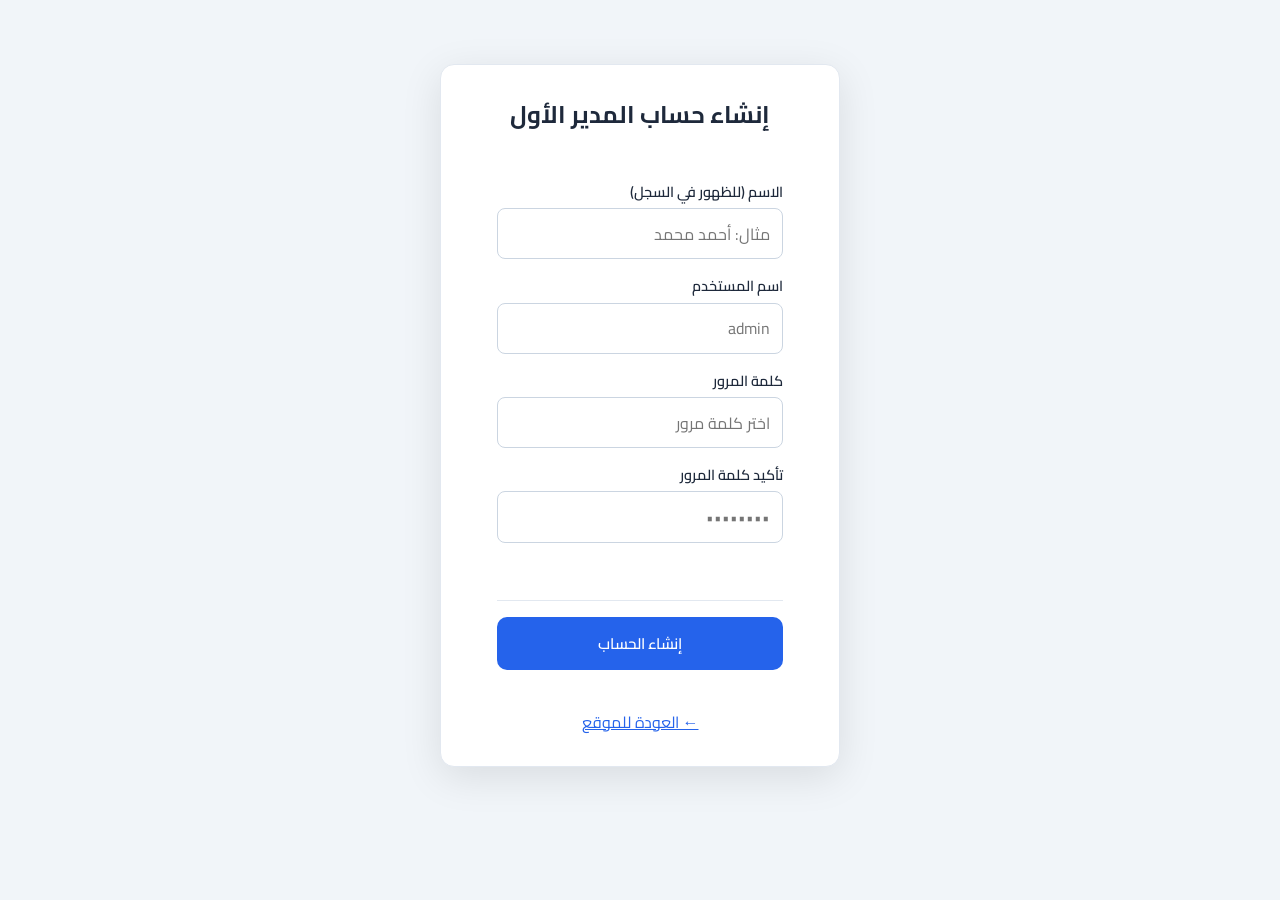
<file: admin.html>
<!DOCTYPE html>
<html lang="ar" dir="rtl">
<head>
    <meta charset="UTF-8">
    <meta name="viewport" content="width=device-width, initial-scale=1.0">
    <title>لوحة التحكم — المنتجات والفئات | Al Ramzy Brothers</title>
    <link rel="stylesheet" href="admin.css">
    <link href="https://fonts.googleapis.com/css2?family=Cairo:wght@400;600;700&family=Tajawal:wght@400;700&display=swap" rel="stylesheet">
</head>
<body>
    <script src="admin-data.js"></script>
    <script>
        if (!getCurrentUser()) { window.location.replace('login.html'); }
    </script>
    <div class="admin-wrap">
        <header class="admin-header">
            <div>
                <h1>لوحة التحكم</h1>
                <p class="admin-user-info"><span id="adminUserName"></span> <a href="#" id="adminLogout" class="admin-logout">(تسجيل الخروج)</a></p>
            </div>
            <a href="index.html" class="admin-back">← العودة للموقع</a>
        </header>

        <nav class="admin-tabs">
            <button type="button" class="admin-tab active" data-tab="products">المنتجات</button>
            <button type="button" class="admin-tab" data-tab="categories">الفئات</button>
            <button type="button" class="admin-tab" data-tab="brands">الماركات</button>
            <button type="button" class="admin-tab" data-tab="contact">اتصل بنا</button>
            <button type="button" class="admin-tab" data-tab="audit">سجل التغييرات</button>
        </nav>

        <!-- Products Tab -->
        <section id="tab-products" class="admin-tab-panel active">
            <div class="admin-toolbar">
                <h2>إدارة المنتجات</h2>
                <div class="admin-toolbar-actions">
                    <button type="button" class="btn btn-primary" id="btnAddProduct">+ إضافة منتج</button>
                    <label class="btn btn-secondary btn-import-csv">
                        استيراد CSV
                        <input type="file" id="importCsvInput" accept=".csv" style="display:none">
                    </label>
                    <a href="#" id="downloadCsvTemplate" class="btn btn-outline" download="products-template.csv">تحميل نموذج CSV</a>
                    <button type="button" class="btn btn-danger btn-sm" id="btnDeleteAllProducts" title="لا يمكن التراجع">حذف جميع المنتجات</button>
                </div>
            </div>
            <p class="import-hint" id="importCsvHint">الأعمدة المطلوبة: name_ar, name_en, desc_ar, desc_en, category, brand, price_ar, price_en, icon (اختياري). في icon يمكن وضع إيموجي أو <strong>رابط صورة</strong>. عمود <strong>category</strong> و<strong>brand</strong>: معرف لاتيني (مثل engine، mercedes) أو اسم عربي/إنجليزي؛ إن لم تكن الفئة أو الماركة موجودة تُنشأ تلقائياً. اترك brand فارغاً لمنتج بدون ماركة. إذا ظهرت العربية بشكل خاطئ في Excel استخدم <strong>حفظ باسم → CSV UTF-8</strong>؛ النظام يدعم أيضاً ترميز Excel العربي تلقائياً.</p>
            <div class="admin-table-wrap">
                <table class="admin-table">
                    <thead>
                        <tr>
                            <th>#</th>
                            <th>الأيقونة</th>
                            <th>الاسم (عربي)</th>
                            <th>الاسم (إنجليزي)</th>
                            <th>الفئة</th>
                            <th>السعر</th>
                            <th title="عرض في المنتجات الجديدة">جديد</th>
                            <th></th>
                        </tr>
                    </thead>
                    <tbody id="productsTableBody"></tbody>
                </table>
            </div>
        </section>

        <!-- Categories Tab -->
        <section id="tab-categories" class="admin-tab-panel">
            <div class="admin-toolbar">
                <h2>إدارة الفئات</h2>
                <button type="button" class="btn btn-primary" id="btnAddCategory">+ إضافة فئة</button>
            </div>
            <div class="admin-table-wrap">
                <table class="admin-table">
                    <thead>
                        <tr>
                            <th>المعرف</th>
                            <th>الأيقونة</th>
                            <th>الاسم (عربي)</th>
                            <th>الاسم (إنجليزي)</th>
                            <th>ترتيب</th>
                            <th></th>
                        </tr>
                    </thead>
                    <tbody id="categoriesTableBody"></tbody>
                </table>
            </div>
        </section>

        <!-- Brands Tab -->
        <section id="tab-brands" class="admin-tab-panel">
            <div class="admin-toolbar">
                <h2>إدارة الماركات</h2>
                <button type="button" class="btn btn-primary" id="btnAddBrand">+ إضافة ماركة</button>
            </div>
            <div class="admin-table-wrap">
                <table class="admin-table">
                    <thead>
                        <tr>
                            <th>المعرف</th>
                            <th>الشعار</th>
                            <th>الاسم (عربي)</th>
                            <th>الاسم (إنجليزي)</th>
                            <th>عدد المنتجات</th>
                            <th></th>
                        </tr>
                    </thead>
                    <tbody id="brandsTableBody"></tbody>
                </table>
            </div>
        </section>

        <!-- Contact Tab -->
        <section id="tab-contact" class="admin-tab-panel">
            <div class="admin-toolbar">
                <h2>إدارة اتصل بنا</h2>
                <button type="button" class="btn btn-primary" id="btnAddContact">+ إضافة عنصر</button>
            </div>
            <div class="admin-table-wrap">
                <table class="admin-table">
                    <thead>
                        <tr>
                            <th>النوع</th>
                            <th>العنوان (عربي)</th>
                            <th>العنوان (إنجليزي)</th>
                            <th>المحتوى / الرابط</th>
                            <th></th>
                        </tr>
                    </thead>
                    <tbody id="contactTableBody"></tbody>
                </table>
            </div>
        </section>

        <!-- Audit Tab -->
        <section id="tab-audit" class="admin-tab-panel">
            <div class="admin-toolbar">
                <h2>سجل التغييرات</h2>
            </div>
            <p class="audit-desc">آخر إضافات وتعديلات وحذوفات على المنتجات والفئات مع اسم المستخدم والوقت.</p>
            <div class="admin-table-wrap">
                <table class="admin-table">
                    <thead>
                        <tr>
                            <th>الوقت</th>
                            <th>الإجراء</th>
                            <th>النوع</th>
                            <th>المعرف / الاسم</th>
                            <th>المستخدم</th>
                        </tr>
                    </thead>
                    <tbody id="auditTableBody"></tbody>
                </table>
            </div>
        </section>
    </div>

    <!-- Modal: Product Form -->
    <div id="modalProduct" class="modal">
        <div class="modal-content">
            <div class="modal-header">
                <h3 id="modalProductTitle">إضافة منتج</h3>
                <button type="button" class="modal-close" data-close="modalProduct">&times;</button>
            </div>
            <form id="formProduct" class="admin-form">
                <input type="hidden" id="productId" name="id">
                <div class="form-row">
                    <label>الاسم (عربي)</label>
                    <input type="text" id="productNameAr" name="nameAr" required>
                </div>
                <div class="form-row">
                    <label>الاسم (إنجليزي)</label>
                    <input type="text" id="productNameEn" name="nameEn" required>
                </div>
                <div class="form-row">
                    <label>الوصف (عربي)</label>
                    <textarea id="productDescAr" name="descAr" rows="2"></textarea>
                </div>
                <div class="form-row">
                    <label>الوصف (إنجليزي)</label>
                    <textarea id="productDescEn" name="descEn" rows="2"></textarea>
                </div>
                <div class="form-row">
                    <label>الفئة</label>
                    <select id="productCategory" name="category" required></select>
                </div>
                <div class="form-row">
                    <label>الماركة</label>
                    <select id="productBrand" name="brand"></select>
                </div>
                <div class="form-row">
                    <label>السعر (عربي)</label>
                    <input type="text" id="productPriceAr" name="priceAr" placeholder="مثال: 450 ج.م">
                </div>
                <div class="form-row">
                    <label>السعر (إنجليزي)</label>
                    <input type="text" id="productPriceEn" name="priceEn" placeholder="مثال: 450 EGP">
                </div>
                <div class="form-row">
                    <label>أيقونة المنتج</label>
                    <input type="hidden" id="productIconValue" name="iconValue">
                    <div class="icon-preview" id="productIconPreview"></div>
                    <input type="text" id="productIconEmoji" placeholder="إيموجي (اختياري) مثل 🚛" maxlength="4" class="input-emoji">
                    <span class="input-or">أو</span>
                    <input type="file" id="productIconFile" accept="image/*" class="input-file">
                </div>
                <div class="form-row form-row--checkbox">
                    <label class="checkbox-label">
                        <input type="checkbox" id="productFeatured" name="featured" value="1">
                        <span data-ar="عرض في المنتجات الجديدة (الصفحة الرئيسية)" data-en="Show in New Products (home page)">عرض في المنتجات الجديدة (الصفحة الرئيسية)</span>
                    </label>
                </div>
                <div class="form-actions">
                    <button type="button" class="btn btn-secondary" data-close="modalProduct">إلغاء</button>
                    <button type="submit" class="btn btn-primary">حفظ</button>
                </div>
            </form>
        </div>
    </div>

    <!-- Modal: Category Form -->
    <div id="modalCategory" class="modal">
        <div class="modal-content">
            <div class="modal-header">
                <h3 id="modalCategoryTitle">إضافة فئة</h3>
                <button type="button" class="modal-close" data-close="modalCategory">&times;</button>
            </div>
            <form id="formCategory" class="admin-form">
                <input type="hidden" id="categoryId" name="id">
                <div class="form-row">
                    <label>المعرف (بالإنجليزية، بدون مسافات)</label>
                    <input type="text" id="categoryKey" name="key" placeholder="مثال: engine" required pattern="[a-z0-9_]+">
                </div>
                <div class="form-row">
                    <label>الاسم (عربي)</label>
                    <input type="text" id="categoryNameAr" name="nameAr" required>
                </div>
                <div class="form-row">
                    <label>الاسم (إنجليزي)</label>
                    <input type="text" id="categoryNameEn" name="nameEn" required>
                </div>
                <div class="form-row">
                    <label>أيقونة الفئة</label>
                    <input type="hidden" id="categoryIconValue" name="iconValue">
                    <div class="icon-preview" id="categoryIconPreview"></div>
                    <input type="text" id="categoryIconEmoji" placeholder="إيموجي (اختياري) مثل 🚛" maxlength="4" class="input-emoji">
                    <span class="input-or">أو</span>
                    <input type="file" id="categoryIconFile" accept="image/*" class="input-file">
                </div>
                <div class="form-row">
                    <label>ترتيب العرض</label>
                    <input type="number" id="categoryOrder" name="order" value="0" min="0">
                </div>
                <div class="form-actions">
                    <button type="button" class="btn btn-secondary" data-close="modalCategory">إلغاء</button>
                    <button type="submit" class="btn btn-primary">حفظ</button>
                </div>
            </form>
        </div>
    </div>

    <!-- Modal: Brand Form -->
    <div id="modalBrand" class="modal">
        <div class="modal-content">
            <div class="modal-header">
                <h3 id="modalBrandTitle">إضافة ماركة</h3>
                <button type="button" class="modal-close" data-close="modalBrand">&times;</button>
            </div>
            <form id="formBrand" class="admin-form">
                <input type="hidden" id="brandIdOriginal" name="idOriginal">
                <div class="form-row">
                    <label>المعرف (بالإنجليزية، بدون مسافات)</label>
                    <input type="text" id="brandKey" name="key" placeholder="مثال: mercedes" required pattern="[a-z0-9_]+">
                </div>
                <div class="form-row">
                    <label>الاسم (عربي)</label>
                    <input type="text" id="brandNameAr" name="nameAr" required>
                </div>
                <div class="form-row">
                    <label>الاسم (إنجليزي)</label>
                    <input type="text" id="brandNameEn" name="nameEn" required>
                </div>
                <div class="form-row">
                    <label>رابط صورة الشعار (اختياري)</label>
                    <input type="text" id="brandImage" name="image" placeholder="مثال: brands/mercedes.png أو https://...">
                </div>
                <div class="form-actions">
                    <button type="button" class="btn btn-secondary" data-close="modalBrand">إلغاء</button>
                    <button type="submit" class="btn btn-primary">حفظ</button>
                </div>
            </form>
        </div>
    </div>

    <!-- Modal: Contact Item Form -->
    <div id="modalContact" class="modal">
        <div class="modal-content">
            <div class="modal-header">
                <h3 id="modalContactTitle">إضافة عنصر اتصل بنا</h3>
                <button type="button" class="modal-close" data-close="modalContact">&times;</button>
            </div>
            <form id="formContact" class="admin-form">
                <input type="hidden" id="contactItemId" name="id">
                <div class="form-row">
                    <label>نوع العنصر</label>
                    <select id="contactType" name="type" required>
                        <option value="phone">هاتف</option>
                        <option value="email">بريد إلكتروني</option>
                        <option value="address">عنوان</option>
                        <option value="link">رابط (خريطة / موقع)</option>
                    </select>
                </div>
                <div class="form-row">
                    <label>العنوان (عربي)</label>
                    <input type="text" id="contactTitleAr" name="titleAr" required placeholder="مثال: الهاتف">
                </div>
                <div class="form-row">
                    <label>العنوان (إنجليزي)</label>
                    <input type="text" id="contactTitleEn" name="titleEn" required placeholder="مثال: Phone">
                </div>
                <div class="form-row">
                    <label>المحتوى (عربي)</label>
                    <input type="text" id="contactValueAr" name="valueAr" placeholder="رقم الهاتف أو النص أو وصف الرابط">
                </div>
                <div class="form-row">
                    <label>المحتوى (إنجليزي)</label>
                    <input type="text" id="contactValueEn" name="valueEn" placeholder="مثال: 01018360621">
                </div>
                <div class="form-row" id="contactLinkRow">
                    <label>رابط (للنوع «رابط»)</label>
                    <input type="url" id="contactLink" name="link" placeholder="https://...">
                </div>
                <div class="form-actions">
                    <button type="button" class="btn btn-secondary" data-close="modalContact">إلغاء</button>
                    <button type="submit" class="btn btn-primary">حفظ</button>
                </div>
            </form>
        </div>
    </div>

    <!-- نافذة التأكيد (بديل عن confirm) -->
    <div id="modalConfirm" class="modal">
        <div class="modal-content modal-confirm-content">
            <div class="modal-header">
                <h3>تأكيد</h3>
                <button type="button" class="modal-close" id="confirmClose">&times;</button>
            </div>
            <div class="modal-body">
                <p id="confirmMessage" class="confirm-message"></p>
            </div>
            <div class="form-actions" id="confirmActions">
                <button type="button" class="btn btn-secondary" id="confirmCancel">إلغاء</button>
                <button type="button" class="btn btn-danger" id="confirmOk">تأكيد</button>
            </div>
        </div>
    </div>

    <script src="admin.js"></script>
</body>
</html>
</file>
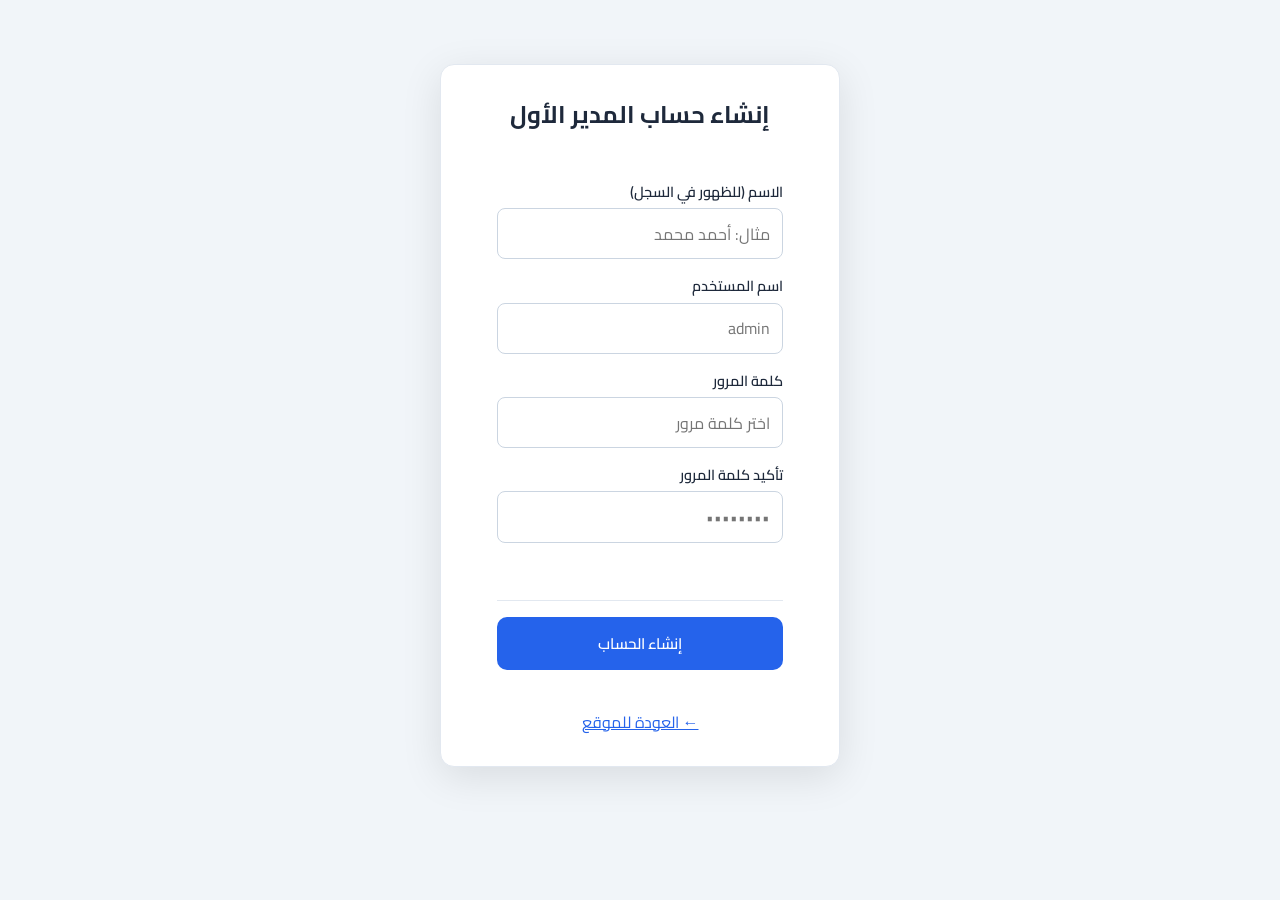
<file: login.html>
<!DOCTYPE html>
<html lang="ar" dir="rtl">
<head>
    <meta charset="UTF-8">
    <meta name="viewport" content="width=device-width, initial-scale=1.0">
    <title>تسجيل الدخول — لوحة التحكم | Al Ramzy Brothers</title>
    <link rel="stylesheet" href="admin.css">
    <link href="https://fonts.googleapis.com/css2?family=Cairo:wght@400;600;700&family=Tajawal:wght@400;700&display=swap" rel="stylesheet">
    <style>
        .login-wrap { max-width: 400px; margin: 4rem auto; padding: 2rem; background: #fff; border-radius: 14px; box-shadow: 0 10px 40px rgba(0,0,0,0.1); border: 1px solid #e2e8f0; }
        .login-wrap h1 { margin: 0 0 1.5rem; font-size: 1.5rem; text-align: center; }
        .login-wrap .form-row { margin-bottom: 1rem; }
        .login-wrap .form-actions { margin-top: 1.5rem; }
        .login-wrap .btn { width: 100%; padding: 0.75rem; }
        .login-back { display: block; text-align: center; margin-top: 1rem; color: #2563eb; }
        .login-msg { text-align: center; color: #dc2626; font-size: 0.9rem; margin-top: 0.5rem; min-height: 1.2em; }
    </style>
</head>
<body>
    <div class="login-wrap">
        <h1 id="loginTitle">تسجيل الدخول</h1>
        <form id="formLogin" class="admin-form">
            <div class="form-row" id="rowDisplayName" style="display: none;">
                <label>الاسم (للظهور في السجل)</label>
                <input type="text" id="displayName" name="displayName" placeholder="مثال: أحمد محمد">
            </div>
            <div class="form-row">
                <label>اسم المستخدم</label>
                <input type="text" id="username" name="username" required autocomplete="username" placeholder="admin">
            </div>
            <div class="form-row">
                <label>كلمة المرور</label>
                <input type="password" id="password" name="password" required autocomplete="current-password" placeholder="••••••••">
            </div>
            <div class="form-row" id="rowPassword2" style="display: none;">
                <label>تأكيد كلمة المرور</label>
                <input type="password" id="password2" name="password2" placeholder="••••••••">
            </div>
            <p class="login-msg" id="loginMsg"></p>
            <div class="form-actions">
                <button type="submit" class="btn btn-primary" id="btnSubmit">دخول</button>
            </div>
        </form>
        <a href="index.html" class="login-back">← العودة للموقع</a>
    </div>
    <script src="admin-data.js"></script>
    <script src="login.js"></script>
</body>
</html>
</file>
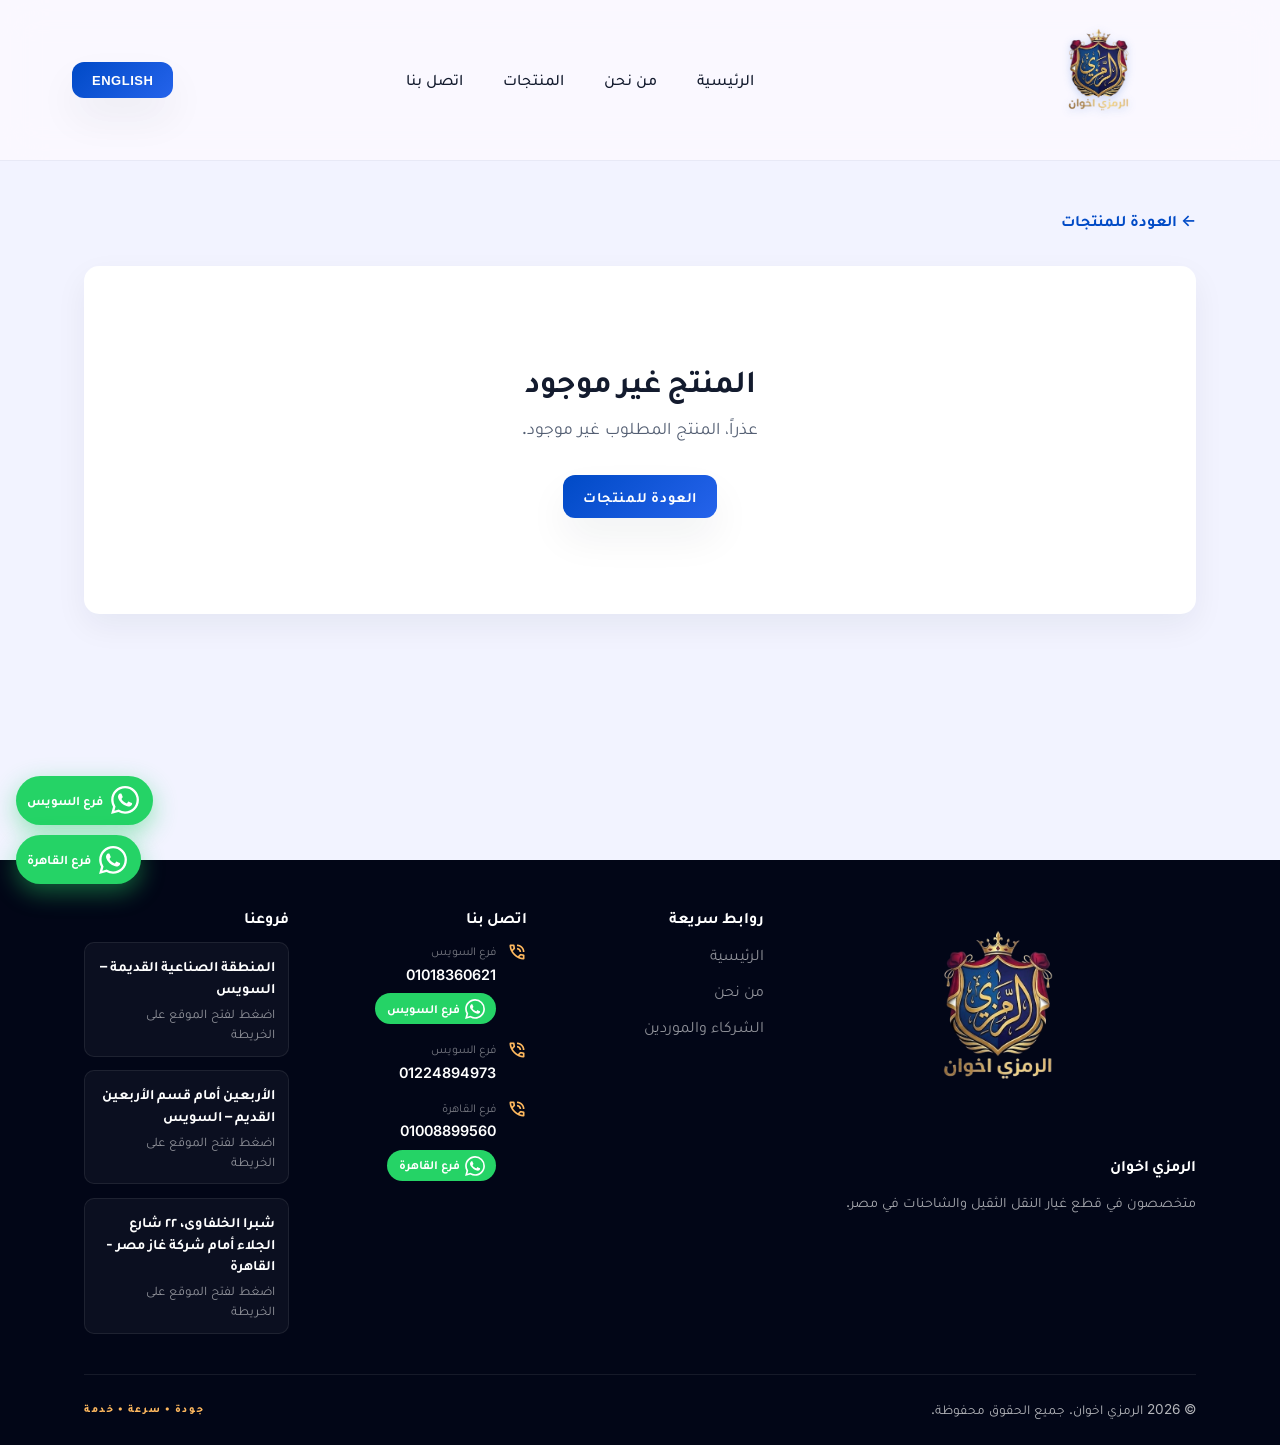
<file: product.html>
<!DOCTYPE html>
<html lang="ar" dir="rtl">
<head>
    <meta charset="UTF-8">
    <meta name="viewport" content="width=device-width, initial-scale=1.0">
    <title id="pageTitle">المنتج - Al Ramzy Brothers | قطع غيار النقل الثقيل</title>
    <link rel="stylesheet" href="styles.css">
    <link rel="preconnect" href="https://fonts.googleapis.com">
    <link rel="preconnect" href="https://fonts.gstatic.com" crossorigin>
    <link href="https://fonts.googleapis.com/css2?family=Inter:wght@400;500;600;700&family=Manrope:wght@500;600;700;800&family=Tajawal:wght@400;500;700;800&display=swap" rel="stylesheet">
    <link href="https://fonts.googleapis.com/css2?family=Material+Symbols+Outlined:opsz,wght,FILL,GRAD@24,400,0,0&display=swap" rel="stylesheet">
    <link rel="stylesheet" href="css/site.css">
</head>
<body>
    <!-- Navigation -->
    <nav class="navbar">
        <div class="container">
            <div class="nav-wrapper">
                <a href="index.html" class="logo">
                    <div class="logo-icon">
                        <img src="logo.png?v=20260603" alt="Al Ramzy Brothers — الرمزي اخوان" class="logo-image" width="1024" height="594">
                    </div>
                    <div class="logo-text">
                        <h1>الرمزي اخوان</h1>
                        <span class="logo-en">Al Ramzy Brothers</span>
                    </div>
                </a>
                <ul class="nav-menu" id="navMenu">
                    <li><a href="index.html#home" data-ar="الرئيسية" data-en="Home">الرئيسية</a></li>
                    <li><a href="index.html#about" data-ar="من نحن" data-en="About Us">من نحن</a></li>
                    <li><a href="index.html#products" data-ar="المنتجات" data-en="Products">المنتجات</a></li>
                    <li><a href="index.html#contact" data-ar="اتصل بنا" data-en="Contact">اتصل بنا</a></li>
                </ul>
                <div class="nav-actions">
                    <button class="lang-switcher" id="langSwitcher">
                        <span class="lang-text" data-ar="English" data-en="العربية">English</span>
                    </button>
                    <button class="mobile-menu-toggle" id="mobileMenuToggle">
                        <span></span>
                        <span></span>
                        <span></span>
                    </button>
                </div>
            </div>
        </div>
    </nav>

    <!-- Product Details Section -->
    <section class="product-details">
        <div class="container">
            <a href="index.html#products" class="back-link" data-ar="← العودة للمنتجات" data-en="← Back to Products">← العودة للمنتجات</a>
            
            <div class="product-details-content" id="productDetails">
                <!-- Product details will be loaded here -->
                <div class="loading" data-ar="جاري التحميل..." data-en="Loading...">جاري التحميل...</div>
            </div>
        </div>
    </section>

    <footer class="site-footer">
        <div class="container">
            <div class="footer-grid">
                <div class="footer-col footer-col--brand">
                    <img src="logo.png?v=20260603" alt="Al Ramzy Brothers — الرمزي اخوان" class="footer-brand__logo" width="1024" height="594">
                    <h4 class="font-headline" data-ar="الرمزي اخوان" data-en="AL RAMZY BROTHERS">الرمزي اخوان</h4>
                    <p data-ar="متخصصون في قطع غيار النقل الثقيل والشاحنات في مصر." data-en="Heavy-duty truck spare parts specialists across Egypt.">متخصصون في قطع غيار النقل الثقيل والشاحنات في مصر.</p>
                </div>
                <div class="footer-col">
                    <h4 data-ar="روابط سريعة" data-en="Quick Links">روابط سريعة</h4>
                    <ul class="footer-links">
                        <li><a href="index.html#home" data-ar="الرئيسية" data-en="Home">الرئيسية</a></li>
                        <li><a href="index.html#about" data-ar="من نحن" data-en="About">من نحن</a></li>
                        <li><a href="index.html#partners" data-ar="الشركاء والموردين" data-en="Partners">الشركاء والموردين</a></li>
                    </ul>
                </div>
                <div class="footer-col">
                    <h4 data-ar="اتصل بنا" data-en="Contact">اتصل بنا</h4>
                    <div id="footerContact" class="footer-dynamic" aria-live="polite"></div>
                </div>
                <div class="footer-col">
                    <h4 data-ar="فروعنا" data-en="Our Branches">فروعنا</h4>
                    <div id="footerBranches" class="footer-dynamic footer-branches" aria-live="polite"></div>
                </div>
            </div>
            <div class="footer-bottom">
                <p data-ar="© 2026 الرمزي اخوان. جميع الحقوق محفوظة." data-en="© 2026 Al Ramzy Brothers. All rights reserved.">© 2026 الرمزي اخوان. جميع الحقوق محفوظة.</p>
                <span class="footer-tag" data-ar="جودة • سرعة • خدمة" data-en="Quality • Speed • Service">جودة • سرعة • خدمة</span>
            </div>
        </div>
    </footer>

    <div class="whatsapp-float" id="whatsappFloat" hidden></div>

    <script src="admin-data.js"></script>
    <script src="script.js"></script>
    <script src="product.js"></script>
</body>
</html>
</file>
<file: admin.css>
* {
    box-sizing: border-box;
}

body {
    margin: 0;
    font-family: 'Cairo', 'Tajawal', sans-serif;
    background: #f1f5f9;
    color: #1e293b;
    line-height: 1.5;
}

.admin-wrap {
    max-width: 1200px;
    margin: 0 auto;
    padding: 1.5rem;
}

.admin-header {
    display: flex;
    justify-content: space-between;
    align-items: center;
    flex-wrap: wrap;
    gap: 1rem;
    margin-bottom: 1.5rem;
    padding-bottom: 1rem;
    border-bottom: 2px solid #e2e8f0;
}

.admin-header h1 {
    margin: 0;
    font-size: 1.75rem;
    font-weight: 700;
}

.admin-user-info {
    margin: 0.35rem 0 0;
    font-size: 0.9rem;
    color: #64748b;
}

.admin-logout {
    color: #dc2626;
    text-decoration: none;
    margin-right: 0.5rem;
}

.admin-logout:hover {
    text-decoration: underline;
}

.audit-desc {
    margin: 0 0 1rem;
    color: #64748b;
    font-size: 0.95rem;
}

.admin-header-actions {
    display: flex;
    align-items: center;
    flex-wrap: wrap;
    gap: 0.5rem;
}

.backup-label {
    font-size: 0.85rem;
    color: #64748b;
    margin-left: 0.5rem;
}

.btn-restore { margin: 0; cursor: pointer; }

.admin-back {
    color: #2563eb;
    text-decoration: none;
    font-weight: 600;
    margin-right: 0.5rem;
}

.admin-back:hover {
    text-decoration: underline;
}

.admin-tabs {
    display: flex;
    gap: 0.5rem;
    margin-bottom: 1.5rem;
}

.admin-tab {
    padding: 0.6rem 1.25rem;
    border: 1px solid #cbd5e1;
    background: #fff;
    border-radius: 10px;
    cursor: pointer;
    font-family: inherit;
    font-size: 1rem;
    font-weight: 600;
    transition: all 0.2s;
}

.admin-tab:hover {
    border-color: #2563eb;
    color: #2563eb;
}

.admin-tab.active {
    background: #2563eb;
    border-color: #2563eb;
    color: #fff;
}

.admin-tab-panel {
    display: none;
    background: #fff;
    border-radius: 14px;
    box-shadow: 0 4px 20px rgba(0, 0, 0, 0.06);
    padding: 1.5rem;
    border: 1px solid #e2e8f0;
}

.admin-tab-panel.active {
    display: block;
}

.admin-toolbar {
    display: flex;
    justify-content: space-between;
    align-items: center;
    flex-wrap: wrap;
    gap: 1rem;
    margin-bottom: 1.25rem;
}

.admin-toolbar h2 {
    margin: 0;
    font-size: 1.25rem;
    font-weight: 700;
}

.admin-toolbar-actions {
    display: flex;
    align-items: center;
    gap: 0.5rem;
    flex-wrap: wrap;
}

.admin-toolbar-actions .btn { margin: 0; }

.btn-import-csv { cursor: pointer; margin: 0; }

.btn-outline {
    background: transparent;
    color: #2563eb;
    border: 1px solid #2563eb;
}

.btn-outline:hover {
    background: rgba(37, 99, 235, 0.08);
}

.import-hint {
    font-size: 0.85rem;
    color: #64748b;
    margin: -0.5rem 0 1rem 0;
    max-width: 720px;
}

.admin-table-wrap {
    overflow-x: auto;
}

.admin-table {
    width: 100%;
    border-collapse: collapse;
}

.admin-table th,
.admin-table td {
    padding: 0.75rem 1rem;
    text-align: right;
    border-bottom: 1px solid #e2e8f0;
}

.admin-table th {
    background: #f8fafc;
    font-weight: 700;
    font-size: 0.9rem;
    color: #475569;
}

.admin-table tbody tr:hover {
    background: #f8fafc;
}

.cell-emoji {
    font-size: 1.5rem;
}

.cell-actions {
    white-space: nowrap;
}

.cell-actions .btn-sm {
    margin-left: 0.35rem;
}

.btn {
    display: inline-block;
    padding: 0.6rem 1.25rem;
    border: none;
    border-radius: 10px;
    font-family: inherit;
    font-size: 0.95rem;
    font-weight: 600;
    cursor: pointer;
    transition: all 0.2s;
}

.btn-primary {
    background: #2563eb;
    color: #fff;
}

.btn-primary:hover {
    background: #1d4ed8;
}

.btn-secondary {
    background: #e2e8f0;
    color: #475569;
}

.btn-secondary:hover {
    background: #cbd5e1;
}

.btn-sm {
    padding: 0.4rem 0.75rem;
    font-size: 0.85rem;
}

.btn-edit {
    background: #0ea5e9;
    color: #fff;
}

.btn-edit:hover {
    background: #0284c7;
}

.btn-danger {
    background: #dc2626;
    color: #fff;
}

.btn-danger:hover {
    background: #b91c1c;
}

/* Modal */
.modal {
    display: none;
    position: fixed;
    inset: 0;
    background: rgba(0, 0, 0, 0.5);
    z-index: 1000;
    align-items: center;
    justify-content: center;
    padding: 1rem;
}

.modal.open {
    display: flex;
}

.modal-content {
    background: #fff;
    border-radius: 14px;
    box-shadow: 0 20px 50px rgba(0, 0, 0, 0.2);
    max-width: 480px;
    width: 100%;
    max-height: 90vh;
    overflow-y: auto;
}

.modal-header {
    display: flex;
    justify-content: space-between;
    align-items: center;
    padding: 1.25rem 1.5rem;
    border-bottom: 1px solid #e2e8f0;
}

.modal-header h3 {
    margin: 0;
    font-size: 1.25rem;
}

.modal-close {
    background: none;
    border: none;
    font-size: 1.5rem;
    cursor: pointer;
    color: #64748b;
    line-height: 1;
    padding: 0 0.25rem;
}

.modal-close:hover {
    color: #1e293b;
}

.modal-body {
    padding: 1rem 1.5rem;
}

.confirm-message {
    margin: 0;
    font-size: 1.05rem;
    line-height: 1.5;
    color: var(--text-dark, #1e293b);
}

.modal-confirm-content .form-actions {
    margin: 0;
    padding: 1rem 1.5rem 1.25rem;
    border-top: 1px solid #e2e8f0;
}

.admin-form {
    padding: 1.5rem;
}

.form-row {
    margin-bottom: 1rem;
}

.form-row label {
    display: block;
    margin-bottom: 0.35rem;
    font-weight: 600;
    font-size: 0.9rem;
}

.form-row input,
.form-row textarea,
.form-row select {
    width: 100%;
    padding: 0.6rem 0.75rem;
    border: 1px solid #cbd5e1;
    border-radius: 8px;
    font-family: inherit;
    font-size: 1rem;
}

.form-row input:focus,
.form-row textarea:focus,
.form-row select:focus {
    outline: none;
    border-color: #2563eb;
    box-shadow: 0 0 0 3px rgba(37, 99, 235, 0.15);
}

.form-row--checkbox { margin-bottom: 0.5rem; }
.form-row--checkbox .checkbox-label {
    display: inline-flex;
    align-items: center;
    gap: 0.5rem;
    cursor: pointer;
    font-weight: 500;
}
.form-row--checkbox input[type="checkbox"] { width: auto; }

.badge-new { background: #22c55e; color: #fff; padding: 0.2rem 0.5rem; border-radius: 6px; font-size: 0.8rem; }
.badge-none { color: #94a3b8; font-size: 0.85rem; }
.cell-new { text-align: center; white-space: nowrap; }
.cell-contact-preview { max-width: 220px; overflow: hidden; text-overflow: ellipsis; white-space: nowrap; }

.form-row textarea {
    resize: vertical;
    min-height: 60px;
}

.form-actions {
    display: flex;
    gap: 0.75rem;
    margin-top: 1.5rem;
    padding-top: 1rem;
    border-top: 1px solid #e2e8f0;
}

.form-actions .btn {
    flex: 1;
}

code {
    background: #f1f5f9;
    padding: 0.2rem 0.5rem;
    border-radius: 4px;
    font-size: 0.9em;
}

.icon-preview {
    min-height: 48px;
    margin-bottom: 0.5rem;
    display: flex;
    align-items: center;
    gap: 0.5rem;
}

.icon-preview img {
    max-width: 64px;
    max-height: 64px;
    object-fit: contain;
    border-radius: 8px;
    border: 1px solid #e2e8f0;
}

.icon-preview .icon-emoji {
    font-size: 2.5rem;
}

.icon-preview .icon-empty {
    color: #94a3b8;
    font-size: 0.9rem;
}

.input-emoji {
    max-width: 120px;
    margin-left: 0.5rem;
}

.input-or {
    display: inline-block;
    margin: 0 0.5rem;
    color: #64748b;
    font-size: 0.9rem;
}

.input-file {
    font-size: 0.9rem;
}

.cell-icon-img {
    width: 36px;
    height: 36px;
    object-fit: contain;
    border-radius: 6px;
    vertical-align: middle;
}

@media (max-width: 768px) {
    .admin-table th,
    .admin-table td {
        padding: 0.5rem 0.6rem;
        font-size: 0.85rem;
    }

    .admin-toolbar {
        flex-direction: column;
        align-items: stretch;
    }
}
</file>
<file: styles.css>
/* Reset and Base Styles */
* {
    margin: 0;
    padding: 0;
    box-sizing: border-box;
}

/* Stitch «Industrial Authority» — Al Ramzy Website UI tokens */
:root {
    --stitch-primary: #004ac6;
    --stitch-primary-container: #2563eb;
    --stitch-surface: #faf8ff;
    --stitch-surface-low: #f2f3ff;
    --stitch-surface-container: #eaedff;
    --stitch-surface-highest: #dae2fd;
    --stitch-on-surface: #131b2e;
    --stitch-on-surface-variant: #434655;
    --stitch-secondary: #545f73;
    --stitch-tertiary: #784b00;
    --stitch-tertiary-warm: #ffb95f;
    --stitch-inverse-surface: #283044;
    --stitch-outline-ghost: rgba(195, 198, 215, 0.22);

    --primary-color: #004ac6;
    --secondary-color: #2563eb;
    --accent-color: #784b00;
    --accent-secondary: #ffb95f;
    --brand-red: #996100;
    --text-dark: #131b2e;
    --text-light: #545f73;
    --bg-light: #f2f3ff;
    --bg-white: #ffffff;
    --bg-gradient: linear-gradient(135deg, #004ac6 0%, #2563eb 100%);
    --border-color: rgba(195, 198, 215, 0.35);
    --shadow: 0 4px 24px rgba(19, 27, 46, 0.05);
    --shadow-lg: 0 12px 32px rgba(19, 27, 46, 0.06);
    --shadow-xl: 0 20px 40px rgba(19, 27, 46, 0.08);
    --shadow-float: 0 20px 40px rgba(19, 27, 46, 0.06);
    --radius-sm: 8px;
    --radius-md: 12px;
    --radius-lg: 12px;
    --ease-out: cubic-bezier(0.4, 0, 0.2, 1);
}

html {
    scroll-behavior: smooth;
}

body {
    font-family: 'Tajawal', 'Inter', sans-serif;
    color: var(--text-dark);
    line-height: 1.65;
    overflow-x: hidden;
    -webkit-font-smoothing: antialiased;
    text-rendering: optimizeLegibility;
    background: var(--stitch-surface);
}

body[dir="ltr"] {
    font-family: 'Inter', 'Tajawal', sans-serif;
}

.container {
    max-width: 1200px;
    margin: 0 auto;
    padding: 0 20px;
}

/* Navigation */
.navbar {
    background: rgba(250, 248, 255, 0.82);
    backdrop-filter: blur(20px);
    -webkit-backdrop-filter: blur(20px);
    box-shadow: 0 1px 0 var(--stitch-outline-ghost);
    position: sticky;
    top: 0;
    z-index: 1000;
    padding: 1rem 0;
    min-height: 9rem;
    display: flex;
    align-items: center;
    overflow: visible;
}

.navbar .container {
    padding: 0 2rem;
    width: 100%;
}

.nav-wrapper {
    display: flex;
    justify-content: space-between;
    align-items: center;
    gap: 3rem;
}

.logo {
    display: flex;
    align-items: center;
    gap: 0.75rem;
    text-decoration: none;
}

.logo-icon {
    width: auto;
    max-width: 28rem;
    height: 8rem;
    color: var(--primary-color);
    flex-shrink: 0;
    display: flex;
    align-items: center;
    justify-content: center;
    position: relative;
    overflow: visible;
}

.navbar .logo-icon {
    overflow: visible;
}

.navbar .logo-image {
    transform: none;
    transform-origin: right center;
}

body[dir="rtl"] .navbar .logo-image {
    transform-origin: right center;
}

.logo-image {
    width: 100%;
    height: 100%;
    object-fit: contain;
    object-position: left center;
    transition: all 0.4s cubic-bezier(0.4, 0, 0.2, 1);
    filter: drop-shadow(0 2px 4px rgba(0, 74, 198, 0.22));
    background: transparent;
}

body[dir="rtl"] .logo-image {
    object-position: right center;
}

/* Remove white background using CSS filter */
.logo-icon {
    background: transparent;
}

.logo-image {
    image-rendering: -webkit-optimize-contrast;
    image-rendering: crisp-edges;
}

.logo:hover .logo-image {
    filter: drop-shadow(0 4px 8px rgba(0, 74, 198, 0.28));
}

.navbar .logo:hover .logo-image {
    transform: translateY(-2px);
    transform-origin: right center;
}

body[dir="rtl"] .navbar .logo:hover .logo-image {
    transform: translateY(-2px);
    transform-origin: right center;
}

.logo-text {
    display: flex;
    flex-direction: column;
}

/* Hide duplicate text when using full logo image (logo contains name + tagline) */
.navbar .logo-text {
    display: none;
}

.logo h1 {
    font-size: 1.5rem;
    color: var(--primary-color);
    margin: 0;
    font-weight: 800;
    font-family: 'Tajawal', 'Manrope', sans-serif;
    letter-spacing: -0.02em;
    line-height: 1.2;
}

body[dir="ltr"] .logo h1 {
    font-family: 'Manrope', 'Inter', sans-serif;
}

.logo-en {
    font-size: 0.85rem;
    color: var(--primary-color);
    font-weight: 700;
    font-family: 'Manrope', 'Inter', sans-serif;
    letter-spacing: 2px;
    text-transform: uppercase;
    opacity: 0.85;
    margin-top: 2px;
}

.nav-menu {
    display: flex;
    list-style: none;
    gap: 2.5rem;
    flex: 1;
    justify-content: center;
    padding: 0 1rem;
}

.nav-menu a {
    text-decoration: none;
    color: var(--text-dark);
    font-weight: 500;
    transition: color 0.3s;
    position: relative;
}

.nav-menu a:hover {
    color: var(--primary-color);
}

.nav-menu a::after {
    content: '';
    position: absolute;
    bottom: -5px;
    right: 0;
    width: 0;
    height: 2px;
    background: var(--primary-color);
    transition: width 0.3s;
}

body[dir="ltr"] .nav-menu a::after {
    right: auto;
    left: 0;
}

.nav-menu a:hover::after {
    width: 100%;
}

.nav-actions {
    display: flex;
    align-items: center;
    gap: 1.25rem;
}

.lang-switcher {
    background: var(--bg-gradient);
    color: #fff;
    border: none;
    padding: 0.65rem 1.25rem;
    border-radius: var(--radius-md);
    cursor: pointer;
    font-weight: 600;
    font-size: 0.8125rem;
    letter-spacing: 0.04em;
    text-transform: uppercase;
    transition: transform 0.2s var(--ease-out), box-shadow 0.2s var(--ease-out), filter 0.2s;
    box-shadow: var(--shadow-float);
}

.lang-switcher:hover {
    filter: brightness(1.06);
    box-shadow: 0 24px 48px rgba(19, 27, 46, 0.1);
    transform: translateY(-1px);
}

.lang-switcher:focus-visible {
    outline: 2px solid var(--accent-secondary);
    outline-offset: 3px;
}

.mobile-menu-toggle {
    display: none;
    flex-direction: column;
    gap: 4px;
    background: none;
    border: none;
    cursor: pointer;
}

.mobile-menu-toggle span {
    width: 25px;
    height: 3px;
    background: var(--text-dark);
    transition: all 0.3s;
}

.btn-nav-cta {
    display: inline-flex;
    align-items: center;
    justify-content: center;
    padding: 0.55rem 1.15rem;
    background: var(--bg-gradient);
    color: #fff !important;
    text-decoration: none;
    font-weight: 700;
    font-size: 0.72rem;
    letter-spacing: 0.07em;
    text-transform: uppercase;
    border-radius: var(--radius-md);
    box-shadow: var(--shadow-float);
    transition: filter 0.2s var(--ease-out), transform 0.2s var(--ease-out);
    white-space: nowrap;
}

.btn-nav-cta:hover {
    filter: brightness(1.06);
    transform: translateY(-1px);
}

.btn-nav-cta:focus-visible {
    outline: 2px solid var(--stitch-tertiary-warm);
    outline-offset: 3px;
}

/* Hero Section */
.hero {
    background: linear-gradient(135deg, #2563eb 0%, #1e40af 50%, #1e3a8a 100%);
    color: white;
    padding: 5rem 0 4rem;
    position: relative;
    overflow: hidden;
    min-height: 650px;
    display: flex;
    align-items: center;
}

/* Stitch — هيرو تحريري فوق السلايدر */
.hero.hero-fnc-wrap {
    padding: 0;
    display: block;
    min-height: 0;
}

.hero-editorial {
    position: absolute;
    inset: 0;
    z-index: 4;
    display: flex;
    align-items: flex-end;
    pointer-events: none;
    padding-bottom: 5.5rem;
}

.hero-editorial .container {
    pointer-events: auto;
    position: relative;
    z-index: 2;
    width: 100%;
}

.hero-editorial__scrim {
    position: absolute;
    inset: 0;
    z-index: 0;
    background: linear-gradient(105deg, rgba(11, 19, 43, 0.93) 0%, rgba(11, 19, 43, 0.55) 42%, transparent 68%);
    pointer-events: none;
}

html[dir="rtl"] .hero-editorial__scrim {
    transform: scaleX(-1);
}

.hero-editorial__inner {
    max-width: 38rem;
    padding-bottom: 0.5rem;
}

.hero-editorial__eyebrow {
    display: inline-block;
    font-size: 0.7rem;
    font-weight: 700;
    letter-spacing: 0.14em;
    text-transform: uppercase;
    color: rgba(180, 197, 255, 0.95);
    border: 1px solid rgba(100, 149, 255, 0.55);
    padding: 0.35rem 0.75rem;
    border-radius: 4px;
    margin-bottom: 1rem;
    background: rgba(0, 74, 198, 0.15);
}

.hero-editorial__title {
    font-size: clamp(2rem, 4.5vw, 3.25rem);
    font-weight: 800;
    line-height: 1.08;
    letter-spacing: -0.03em;
    text-transform: uppercase;
    color: #fff;
    margin: 0 0 1rem;
    font-family: 'Tajawal', 'Manrope', sans-serif;
    text-shadow: 0 2px 24px rgba(0, 0, 0, 0.35);
}

html[dir="ltr"] .hero-editorial__title {
    font-family: 'Manrope', 'Inter', sans-serif;
}

.hero-editorial__lead {
    font-size: 1.05rem;
    line-height: 1.65;
    color: rgba(255, 255, 255, 0.88);
    margin: 0 0 1.5rem;
    max-width: 32rem;
}

.hero-editorial__actions {
    display: flex;
    flex-wrap: wrap;
    gap: 0.85rem;
    align-items: center;
}

.btn-hero-primary {
    display: inline-flex;
    align-items: center;
    justify-content: center;
    padding: 0.95rem 1.65rem;
    background: var(--bg-gradient);
    color: #fff !important;
    text-decoration: none;
    font-weight: 700;
    font-size: 0.78rem;
    letter-spacing: 0.08em;
    text-transform: uppercase;
    border-radius: var(--radius-md);
    box-shadow: var(--shadow-float);
    border: none;
    transition: filter 0.2s, transform 0.2s;
}

.btn-hero-primary:hover {
    filter: brightness(1.08);
    transform: translateY(-2px);
}

.btn-hero-ghost {
    display: inline-flex;
    align-items: center;
    justify-content: center;
    padding: 0.95rem 1.65rem;
    color: #fff !important;
    text-decoration: none;
    font-weight: 700;
    font-size: 0.78rem;
    letter-spacing: 0.08em;
    text-transform: uppercase;
    border-radius: var(--radius-md);
    border: 2px solid rgba(255, 255, 255, 0.85);
    background: rgba(255, 255, 255, 0.06);
    transition: background 0.2s, border-color 0.2s;
}

.btn-hero-ghost:hover {
    background: rgba(255, 255, 255, 0.14);
    border-color: #fff;
}

/* Video background - خلفية فيديو */
.hero-video-wrap {
    position: absolute;
    top: 0;
    left: 0;
    width: 100%;
    height: 100%;
    z-index: 0;
    background: linear-gradient(135deg, #2563eb 0%, #1e40af 50%, #1e3a8a 100%);
    background-size: cover;
    background-position: center;
    background-image: url('hero-slide-1.jpg'); /* احتياطي لو الفيديو مش موجود */
}

.hero-video-el {
    position: absolute;
    top: 50%;
    left: 50%;
    min-width: 100%;
    min-height: 100%;
    width: auto;
    height: auto;
    transform: translate(-50%, -50%);
    object-fit: cover;
}

.hero-video-overlay {
    position: absolute;
    top: 0;
    left: 0;
    width: 100%;
    height: 100%;
    background: linear-gradient(135deg, rgba(37, 99, 235, 0.75) 0%, rgba(30, 64, 175, 0.7) 50%, rgba(30, 58, 138, 0.75) 100%);
    z-index: 1;
}

.hero-slider {
    position: absolute;
    top: 0;
    left: 0;
    width: 100%;
    height: 100%;
    z-index: 0;
}

.hero-slide {
    position: absolute;
    top: 0;
    left: 0;
    width: 100%;
    height: 100%;
    opacity: 0;
    transition: opacity 0.6s ease-out;
    overflow: hidden;
    background-size: cover;
    background-position: center;
    background-repeat: no-repeat;
}

.hero-slide.active {
    opacity: 1;
    z-index: 1;
}

.slide-overlay {
    position: absolute;
    top: 0;
    left: 0;
    width: 100%;
    height: 100%;
    background: linear-gradient(135deg, rgba(37, 99, 235, 0.85) 0%, rgba(30, 64, 175, 0.8) 50%, rgba(30, 58, 138, 0.85) 100%);
    z-index: 1;
}

.hero-overlay {
    position: absolute;
    top: 0;
    left: 0;
    width: 100%;
    height: 100%;
    background: 
        linear-gradient(180deg, rgba(0, 0, 0, 0.2) 0%, transparent 50%),
        linear-gradient(0deg, rgba(0, 0, 0, 0.2) 0%, transparent 50%);
    z-index: 2;
    pointer-events: none;
}

/* Grid Pattern Overlay */
.hero::after {
    content: '';
    position: absolute;
    top: 0;
    left: 0;
    right: 0;
    bottom: 0;
    background-image: 
        linear-gradient(rgba(255, 255, 255, 0.03) 1px, transparent 1px),
        linear-gradient(90deg, rgba(255, 255, 255, 0.03) 1px, transparent 1px);
    background-size: 50px 50px;
    opacity: 0.5;
    z-index: 0;
    pointer-events: none;
}

.hero-content {
    text-align: center;
    position: relative;
    z-index: 3;
    max-width: 900px;
    margin: 0 auto;
    padding: 2rem;
    background: rgba(0, 0, 0, 0.2);
    border-radius: 20px;
    backdrop-filter: blur(10px);
}

/* Modern hero slider controls */
.hero-slider-controls {
    position: absolute;
    bottom: 1.5rem;
    left: 50%;
    transform: translateX(-50%);
    display: flex;
    align-items: center;
    justify-content: center;
    gap: 1rem;
    z-index: 10;
    padding: 0.75rem 1.5rem;
    background: rgba(0, 0, 0, 0.25);
    backdrop-filter: blur(12px);
    -webkit-backdrop-filter: blur(12px);
    border-radius: 50px;
    border: 1px solid rgba(255, 255, 255, 0.15);
}

.slider-arrow {
    width: 44px;
    height: 44px;
    border-radius: 50%;
    background: rgba(255, 255, 255, 0.2);
    border: 1px solid rgba(255, 255, 255, 0.3);
    color: white;
    cursor: pointer;
    display: flex;
    align-items: center;
    justify-content: center;
    transition: all 0.25s ease;
}

.slider-arrow:hover {
    background: rgba(255, 255, 255, 0.35);
    transform: scale(1.08);
}

.slider-arrow:active {
    transform: scale(0.98);
}

.slider-dots {
    display: flex;
    gap: 0.5rem;
    align-items: center;
}

.slider-dot {
    width: 8px;
    height: 8px;
    border-radius: 4px;
    background: rgba(255, 255, 255, 0.4);
    border: none;
    cursor: pointer;
    transition: all 0.35s ease;
    padding: 0;
}

.slider-dot:hover {
    background: rgba(255, 255, 255, 0.7);
}

.slider-dot.active {
    width: 24px;
    background: white;
    box-shadow: 0 0 10px rgba(255, 255, 255, 0.5);
}

.slider-counter {
    font-size: 0.8rem;
    font-weight: 600;
    color: rgba(255, 255, 255, 0.9);
    letter-spacing: 0.5px;
    min-width: 2.5rem;
    text-align: center;
}

.hero-logo {
    display: flex;
    justify-content: center;
    margin-bottom: 1rem;
    position: relative;
}

.hero-logo::before,
.hero-logo::after {
    content: '';
    position: absolute;
    width: 100px;
    height: 100px;
    border-radius: 50%;
    background: radial-gradient(circle, rgba(255, 255, 255, 0.1) 0%, transparent 70%);
    top: 50%;
    left: 50%;
    transform: translate(-50%, -50%);
    z-index: -1;
    opacity: 0.2;
}

.hero-logo::after {
    width: 130px;
    height: 130px;
    opacity: 0.15;
}

.hero-logo-icon {
    width: 638px;
    max-width: 95vw;
    height: 300px;
    color: white;
    display: flex;
    align-items: center;
    justify-content: center;
    position: relative;
    background: transparent;
}

/* صندوق أبيض خلف اللوجو في الـ Hero */
.hero-logo-icon::before {
    content: '';
    position: absolute;
    top: 50%;
    left: 50%;
    transform: translate(-50%, -50%);
    width: 105%;
    height: 110%;
    background: #fff;
    border-radius: 20px;
    z-index: 0;
    box-shadow: 0 8px 32px rgba(0, 0, 0, 0.2);
}

.hero-logo-icon .hero-logo-image {
    position: relative;
    z-index: 1;
}

.hero-logo-image {
    width: 100%;
    height: 100%;
    object-fit: contain;
    filter: drop-shadow(0 2px 8px rgba(0, 0, 0, 0.15));
    background: transparent;
}


.hero-title {
    font-size: 3.5rem;
    margin-bottom: 0.75rem;
    font-weight: 800;
    font-family: 'Tajawal', 'Manrope', sans-serif;
    letter-spacing: -0.02em;
    color: #ffffff;
    text-shadow: 
        0 2px 4px rgba(0, 0, 0, 0.8),
        0 4px 8px rgba(0, 0, 0, 0.6),
        0 8px 16px rgba(0, 0, 0, 0.4),
        0 0 30px rgba(255, 255, 255, 0.3);
    line-height: 1.2;
    position: relative;
    z-index: 3;
}

body[dir="ltr"] .hero-title {
    font-family: 'Manrope', 'Inter', sans-serif;
    font-weight: 800;
}

.hero-subtitle {
    font-size: 1.4rem;
    margin-bottom: 1.5rem;
    color: #ffffff;
    text-shadow: 
        0 2px 4px rgba(0, 0, 0, 0.8),
        0 4px 8px rgba(0, 0, 0, 0.6),
        0 0 20px rgba(255, 255, 255, 0.2);
    line-height: 1.5;
    max-width: 700px;
    margin-left: auto;
    margin-right: auto;
    position: relative;
    z-index: 3;
    font-weight: 500;
}

.btn {
    display: inline-block;
    padding: 1rem 2.5rem;
    border-radius: 5px;
    text-decoration: none;
    font-weight: 600;
    transition: all 0.3s;
    border: none;
    cursor: pointer;
    font-size: 1rem;
}

.btn-primary {
    background: var(--bg-gradient);
    color: white;
    position: relative;
    overflow: hidden;
    box-shadow: var(--shadow-float);
    border: none;
    border-radius: var(--radius-md);
    font-weight: 700;
    font-size: 0.875rem;
    letter-spacing: 0.04em;
    text-transform: uppercase;
}

.btn-primary::before {
    content: '';
    position: absolute;
    top: 0;
    left: -100%;
    width: 100%;
    height: 100%;
    background: linear-gradient(90deg, transparent, rgba(255, 255, 255, 0.3), transparent);
    transition: left 0.5s;
}

.btn-primary:hover::before {
    left: 100%;
}

.btn-primary:hover {
    filter: brightness(1.06);
    transform: translateY(-3px);
    box-shadow: 0 24px 48px rgba(19, 27, 46, 0.12);
}

.btn-primary:active {
    transform: translateY(-1px);
}

/* Stats Bar (inspired by Sampa) */
.stats-bar {
    position: relative;
    background: linear-gradient(180deg, var(--stitch-inverse-surface) 0%, var(--stitch-on-surface) 100%);
    color: white;
    padding: 1.75rem 0;
    box-shadow: inset 0 1px 0 rgba(255, 255, 255, 0.05);
}
.stats-bar::before {
    content: '';
    position: absolute;
    top: 0;
    left: 0;
    right: 0;
    height: 3px;
    background: linear-gradient(90deg, var(--stitch-primary), var(--stitch-primary-container), var(--stitch-tertiary-warm));
    pointer-events: none;
}
.stats-grid {
    display: flex;
    flex-wrap: wrap;
    justify-content: center;
    align-items: center;
    gap: 3rem;
}
.stat-item {
    display: flex;
    flex-direction: column;
    align-items: center;
    gap: 0.25rem;
}
.stat-number {
    font-size: 2rem;
    font-weight: 800;
    color: var(--stitch-tertiary-warm);
    line-height: 1;
    font-variant-numeric: tabular-nums;
}
.stat-label {
    font-size: 0.95rem;
    color: rgba(255, 255, 255, 0.85);
}
.stat-tagline {
    font-size: 1.1rem;
    font-weight: 600;
    color: white;
    text-align: center;
    max-width: 320px;
}

.stats-grid--stitch {
    display: grid;
    grid-template-columns: repeat(4, minmax(0, 1fr));
    gap: 1.5rem 2rem;
    align-items: flex-start;
}

.stats-grid--stitch .stat-item {
    align-items: center;
    text-align: center;
}

.stat-label--caps {
    font-size: 0.7rem;
    letter-spacing: 0.11em;
    text-transform: uppercase;
    font-weight: 700;
    color: rgba(255, 255, 255, 0.8);
    line-height: 1.4;
    max-width: 12rem;
}

.stat-number--text {
    font-size: 1.85rem;
    font-weight: 800;
}

html[dir="ltr"] .stats-grid--stitch .stat-item {
    align-items: flex-start;
    text-align: left;
}

html[dir="ltr"] .stat-label--caps {
    text-align: left;
}

@media (max-width: 768px) {
    .stats-grid--stitch {
        grid-template-columns: repeat(2, minmax(0, 1fr));
    }
}

/* Category cards — متناسق مع قسم من نحن */
.category-cards {
    display: grid;
    grid-template-columns: repeat(auto-fit, minmax(160px, 1fr));
    gap: 1.25rem;
    margin-bottom: 2.5rem;
}
.category-card {
    display: flex;
    flex-direction: column;
    align-items: center;
    padding: 1.5rem 1rem;
    background: var(--bg-white);
    border-radius: var(--radius-sm);
    box-shadow: none;
    text-decoration: none;
    color: inherit;
    border: 1px solid var(--stitch-outline-ghost);
    transition: all 0.3s ease;
}

.category-card .category-card-icon-img,
.category-card .category-card-icon {
    padding: 0.75rem;
    background: #f8fafc;
    border-radius: 14px;
    min-width: 120px;
    min-height: 120px;
    display: flex;
    align-items: center;
    justify-content: center;
}
.category-card .category-card-icon-img {
    padding: 0.5rem;
    min-width: 120px;
    min-height: 120px;
}
.category-card:hover {
    border-color: rgba(0, 74, 198, 0.35);
    box-shadow: var(--shadow-float);
    transform: translateY(-4px);
}
.category-card-icon,
.category-card-icon-img {
    display: block;
    margin-bottom: 0.75rem;
}

.category-card-icon {
    font-size: 4rem;
}

/* صورة الفئة — حجم كبير للوضوح */
.category-card-icon-img {
    width: 120px;
    height: 120px;
    object-fit: contain;
    margin: 0 auto;
}

.category-card-name {
    font-weight: 700;
    color: var(--primary-color);
    font-size: 1.1rem;
    margin-bottom: 0.25rem;
}
.category-card-count {
    font-size: 0.85rem;
    color: var(--text-light);
}
.category-count-num {
    font-weight: 700;
    color: var(--text-dark);
}

/* Section Styles */
section {
    padding: 5rem 0;
}

.section-header {
    text-align: center;
    margin-bottom: 3rem;
}

.section-title {
    font-size: 2.5rem;
    color: var(--text-dark);
    margin-bottom: 0.5rem;
    font-weight: 800;
    font-family: 'Tajawal', 'Manrope', sans-serif;
    letter-spacing: -0.02em;
}

body[dir="ltr"] .section-title {
    font-family: 'Manrope', 'Inter', sans-serif;
    font-weight: 800;
}

.section-subtitle {
    font-size: 1.2rem;
    color: var(--text-light);
    max-width: 42rem;
    margin-left: auto;
    margin-right: auto;
}

/* خط تحت عناوين الأقسام الداكنة */
.products .section-header .section-title::after {
    content: '';
    display: block;
    width: 72px;
    height: 4px;
    margin: 0.85rem auto 0;
    border-radius: 2px;
    background: linear-gradient(90deg, var(--stitch-tertiary-warm), var(--stitch-primary-container));
}

.new-products__titles .section-title::after {
    content: '';
    display: block;
    width: 72px;
    height: 4px;
    margin: 0.85rem auto 0;
    border-radius: 2px;
    background: linear-gradient(90deg, var(--stitch-primary), var(--stitch-primary-container));
}

html[dir="ltr"] .new-products__titles .section-title::after {
    margin-left: 0;
    margin-right: auto;
}

/* About Section — خلفية الصورة المتحركة */
.about {
    position: relative;
    background: #131b2e url('about-bg.png') center center repeat;
    background-size: 120%;
    overflow: hidden;
    animation: about-bg-move 60s linear infinite;
}

.about::before {
    content: '';
    position: absolute;
    inset: 0;
    background: linear-gradient(180deg, rgba(30, 41, 59, 0.88) 0%, rgba(15, 23, 42, 0.92) 100%);
    pointer-events: none;
}

.about .container {
    position: relative;
    z-index: 1;
}

.about .section-title {
    color: #fff;
}

.about .section-subtitle {
    color: rgba(255, 255, 255, 0.8);
}

@keyframes about-bg-move {
    0% { background-position: 0% 0%; }
    50% { background-position: 100% 100%; }
    100% { background-position: 0% 0%; }
}

.about-editorial {
    display: grid;
    grid-template-columns: minmax(0, 1.08fr) minmax(240px, 0.42fr);
    gap: clamp(2rem, 4vw, 3.5rem);
    align-items: center;
    max-width: 1180px;
    margin: 0 auto;
}

.about-editorial__copy {
    min-width: 0;
}

.about-editorial__kicker {
    font-size: 0.72rem;
    font-weight: 700;
    letter-spacing: 0.18em;
    text-transform: uppercase;
    color: rgba(180, 197, 255, 0.92);
    margin: 0 0 0.65rem;
}

.about-editorial__headline {
    font-size: clamp(1.65rem, 3.2vw, 2.5rem);
    font-weight: 800;
    line-height: 1.18;
    color: #fff;
    margin: 0 0 1.1rem;
    letter-spacing: -0.02em;
    font-family: 'Tajawal', 'Manrope', sans-serif;
}

html[dir="ltr"] .about-editorial__headline {
    font-family: 'Manrope', 'Inter', sans-serif;
}

.about-editorial .about-intro {
    color: rgba(255, 255, 255, 0.88);
    margin-bottom: 1.35rem;
}

.features--stitch {
    grid-template-columns: 1fr;
    gap: 1rem;
    margin-top: 0.5rem;
    margin-bottom: 1.25rem;
}

@media (min-width: 560px) {
    .features--stitch {
        grid-template-columns: repeat(2, minmax(0, 1fr));
    }
}

.feature-icon--stitch {
    background: linear-gradient(135deg, #c2410c 0%, #f59e0b 100%);
    box-shadow: 0 6px 18px rgba(234, 88, 12, 0.35);
    font-size: 1.15rem;
    border-radius: 10px;
    width: 46px;
    height: 46px;
}

.btn-about-outline {
    display: inline-flex;
    align-items: center;
    justify-content: center;
    padding: 0.8rem 1.6rem;
    border: 2px solid rgba(255, 255, 255, 0.88);
    color: #fff !important;
    text-decoration: none;
    font-weight: 700;
    font-size: 0.74rem;
    letter-spacing: 0.07em;
    text-transform: uppercase;
    border-radius: var(--radius-md);
    transition: background 0.2s, border-color 0.2s;
}

.btn-about-outline:hover {
    background: rgba(255, 255, 255, 0.1);
    border-color: #fff;
}

.about-editorial__visual {
    display: flex;
    justify-content: center;
    align-items: center;
}

.about-visual-stack {
    width: 100%;
    max-width: 320px;
}

.about-logo-box--stitch {
    border-radius: var(--radius-lg);
    border: 1px solid rgba(255, 255, 255, 0.14);
    background: rgba(255, 255, 255, 0.97);
    box-shadow: var(--shadow-float);
}

[dir="rtl"] .about-editorial {
    direction: rtl;
}

@media (max-width: 900px) {
    .about-editorial {
        grid-template-columns: 1fr;
        text-align: center;
    }

    .about-editorial__visual {
        order: -1;
    }

    .about-editorial .about-intro {
        text-align: center;
    }

    .features--stitch {
        text-align: start;
    }
}

.about-content {
    display: grid;
    grid-template-columns: 280px 1fr;
    gap: 3rem;
    align-items: start;
    max-width: 1100px;
    margin: 0 auto;
}

.about-logo-wrap {
    display: flex;
    justify-content: center;
    align-items: flex-start;
}

.about-logo-box {
    background: var(--bg-white);
    padding: 2rem;
    border-radius: 20px;
    box-shadow: 0 10px 40px rgba(0, 0, 0, 0.08), 0 2px 12px rgba(0, 0, 0, 0.04);
    border: 1px solid rgba(0, 0, 0, 0.06);
    transition: transform 0.3s ease, box-shadow 0.3s ease;
}

.about-logo-box:hover {
    transform: translateY(-4px);
    box-shadow: 0 16px 48px rgba(0, 0, 0, 0.1), 0 4px 16px rgba(0, 0, 0, 0.06);
}

.about-logo-img {
    display: block;
    width: 100%;
    max-width: 240px;
    height: auto;
    object-fit: contain;
}

.about-text {
    min-width: 0;
}

.about-intro,
.about-text p {
    font-size: 1.1rem;
    color: var(--text-light);
    margin-bottom: 2rem;
    text-align: inherit;
    line-height: 1.75;
}

.about .about-intro,
.about .about-text > p {
    color: rgba(255, 255, 255, 0.9);
}

.about-intro {
    margin-bottom: 1.75rem;
}

.features {
    display: grid;
    grid-template-columns: repeat(auto-fit, minmax(240px, 1fr));
    gap: 1.25rem;
    margin-top: 2rem;
}

.feature-item {
    display: flex;
    gap: 1rem;
    background: var(--bg-white);
    padding: 1.35rem 1.25rem;
    border-radius: var(--radius-sm);
    box-shadow: none;
    transition: all 0.3s ease;
    border: 1px solid var(--stitch-outline-ghost);
}

.feature-item:hover {
    transform: translateY(-4px);
    box-shadow: var(--shadow-float);
    border-color: rgba(0, 74, 198, 0.3);
}

.feature-icon {
    width: 42px;
    height: 42px;
    background: var(--primary-color);
    color: white;
    border-radius: 12px;
    display: flex;
    align-items: center;
    justify-content: center;
    font-weight: bold;
    flex-shrink: 0;
    font-size: 1.2rem;
    box-shadow: 0 4px 12px rgba(37, 99, 235, 0.25);
    transition: all 0.3s ease;
}

.feature-item:hover .feature-icon {
    transform: scale(1.05);
    box-shadow: 0 6px 16px rgba(37, 99, 235, 0.35);
}

.feature-text h3 {
    color: var(--text-dark);
    margin-bottom: 0.4rem;
    font-size: 1.15rem;
}

/* من نحن: RTL — اللوجو يمين والنص يسار */
[dir="rtl"] .about-content {
    direction: rtl;
}

/* من نحن: الموبايل — اللوجو فوق والنص تحت */
@media (max-width: 900px) {
    .about-content {
        grid-template-columns: 1fr;
        gap: 2rem;
        text-align: center;
    }

    .about-logo-wrap {
        order: -1;
    }

    .about-logo-box {
        padding: 1.5rem;
    }

    .about-logo-img {
        max-width: 200px;
    }

    .about-intro,
    .about-text p {
        text-align: center;
    }

    .features {
        margin-top: 1.5rem;
    }
}

.feature-text p {
    color: var(--text-light);
    font-size: 0.95rem;
    margin: 0;
    text-align: right;
}

body[dir="ltr"] .feature-text p {
    text-align: left;
}

/* New Products — Stitch surface layers (بدون حدود خطية) */
.new-products {
    position: relative;
    background: linear-gradient(180deg, var(--stitch-surface) 0%, var(--stitch-surface-low) 50%, var(--stitch-surface-container) 100%);
    overflow: hidden;
}

.new-products::before {
    content: '';
    position: absolute;
    inset: 0;
    background:
        radial-gradient(ellipse 80% 50% at 15% 20%, rgba(0, 74, 198, 0.06) 0%, transparent 55%),
        radial-gradient(ellipse 70% 45% at 85% 80%, rgba(120, 75, 0, 0.06) 0%, transparent 50%);
    pointer-events: none;
}

.new-products .container {
    position: relative;
    z-index: 1;
}

.new-products .section-title {
    color: var(--text-dark);
}

.new-products .section-subtitle {
    color: var(--text-light);
    margin-left: 0;
    margin-right: 0;
}

.new-products__head {
    display: flex;
    flex-wrap: wrap;
    justify-content: space-between;
    align-items: flex-end;
    gap: 1rem 1.5rem;
    margin-bottom: 2rem;
}

.new-products__titles {
    flex: 1;
    min-width: 0;
}

.section-title--tight {
    margin-bottom: 0.35rem;
}

.new-products__see-all {
    font-weight: 700;
    font-size: 0.9rem;
    color: var(--stitch-primary);
    text-decoration: none;
    white-space: nowrap;
    transition: color 0.2s;
}

.new-products__see-all:hover {
    color: var(--stitch-primary-container);
    text-decoration: underline;
}

.new-products-grid {
    display: grid;
    grid-template-columns: repeat(4, 1fr);
    gap: 1rem;
    margin-bottom: 2rem;
}

.new-products-cta {
    text-align: center;
}

.new-products-cta .btn {
    padding: 0.75rem 1.5rem;
    border-radius: var(--radius-md);
    font-weight: 700;
    font-size: 0.8125rem;
    letter-spacing: 0.05em;
    text-transform: uppercase;
    text-decoration: none;
    display: inline-block;
    background: var(--bg-gradient);
    color: #fff;
    border: none;
    transition: transform 0.2s ease, box-shadow 0.2s ease;
    box-shadow: var(--shadow-float);
}

.new-products-cta .btn:hover {
    transform: translateY(-2px);
    box-shadow: 0 24px 48px rgba(19, 27, 46, 0.12);
}

@media (max-width: 768px) {
    .new-products-grid {
        grid-template-columns: repeat(2, 1fr);
    }
}

@media (max-width: 480px) {
    .new-products-grid {
        grid-template-columns: 1fr;
    }
}

/* Products Section — نفس أسلوب من نحن: خلفية داكنة + صورة متحركة */
.products {
    position: relative;
    background: #131b2e url('about-bg.png') center center repeat;
    background-size: 120%;
    overflow: hidden;
    animation: about-bg-move 60s linear infinite;
}

.products::before {
    content: '';
    position: absolute;
    inset: 0;
    background: linear-gradient(180deg, rgba(30, 41, 59, 0.88) 0%, rgba(15, 23, 42, 0.92) 100%);
    pointer-events: none;
}

.products .container {
    position: relative;
    z-index: 1;
}

.products .section-title {
    color: #fff;
}

.products .section-subtitle {
    color: rgba(255, 255, 255, 0.85);
}

.products .section-header {
    margin-bottom: 2.5rem;
}

/* Search by Brands — احترافي مع صورة لكل ماركة */
.brands-section {
    margin-bottom: 2.5rem;
}
.brands-section__title {
    font-size: 1.5rem;
    font-weight: 800;
    color: var(--stitch-tertiary-warm);
    margin-bottom: 1.5rem;
    text-align: center;
    letter-spacing: -0.02em;
    text-shadow: 0 1px 2px rgba(0, 0, 0, 0.25);
}
.brands-cards {
    display: flex;
    flex-wrap: wrap;
    justify-content: center;
    gap: 1.25rem;
    padding: 0.5rem 0;
}
.brand-card {
    flex: 0 0 auto;
    width: 180px;
    padding: 0;
    background: var(--bg-white);
    border-radius: 16px;
    border: 1px solid var(--border-color);
    cursor: pointer;
    text-align: center;
    transition: transform 0.25s ease, box-shadow 0.25s ease, border-color 0.25s ease;
    display: flex;
    flex-direction: column;
    align-items: center;
    overflow: hidden;
    box-shadow: 0 2px 12px rgba(0, 0, 0, 0.06);
}
.brand-card:hover {
    transform: translateY(-4px);
    box-shadow: 0 12px 28px rgba(0, 0, 0, 0.12);
    border-color: rgba(251, 191, 36, 0.45);
}
.brand-card.active {
    border-color: rgba(255, 185, 95, 0.65);
    box-shadow: 0 8px 28px rgba(255, 185, 95, 0.2);
}
.brand-card__logo-wrap {
    width: 100%;
    height: 160px;
    display: flex;
    align-items: center;
    justify-content: center;
    background: #f8fafc;
    padding: 1.25rem;
}
.brand-card__logo-wrap--all {
    background: linear-gradient(135deg, #f1f5f9 0%, #e2e8f0 100%);
}
.brand-card__logo {
    max-width: 100%;
    max-height: 100%;
    object-fit: contain;
}
.brand-card__icon-all {
    font-size: 3rem;
    font-weight: 300;
    color: #64748b;
}
.brand-card__name-fallback {
    font-size: 0.95rem;
    font-weight: 700;
    color: #475569;
    text-transform: uppercase;
}
.brand-card__count {
    font-size: 1.75rem;
    font-weight: 800;
    color: #1e293b;
    line-height: 1.2;
    margin-top: 0.75rem;
}
.brand-card__products {
    font-size: 0.8rem;
    color: var(--text-light);
    margin-top: 0.15rem;
}
.brand-card__suitable {
    font-size: 0.75rem;
    color: var(--text-light);
}
.brand-card__name {
    font-size: 0.9rem;
    font-weight: 700;
    color: #334155;
    text-transform: uppercase;
    letter-spacing: 0.03em;
    margin-bottom: 1rem;
    padding: 0 0.5rem;
}
body[dir="rtl"] .brand-card {
    border-right-width: 1px;
    border-left-width: 1px;
}
body[dir="rtl"] .brand-card:last-of-type {
    border-left-width: 1px;
}
@media (max-width: 768px) {
    .brands-cards {
        gap: 0.75rem;
        overflow-x: auto;
        flex-wrap: nowrap;
        justify-content: flex-start;
        padding-bottom: 0.5rem;
        -webkit-overflow-scrolling: touch;
    }
    .brand-card {
        width: 160px;
        min-width: 160px;
    }
    .brand-card__logo-wrap {
        height: 120px;
    }
}

.products-filter {
    display: flex;
    justify-content: center;
    gap: 0.75rem;
    margin-bottom: 2.5rem;
    flex-wrap: wrap;
}

.filter-btn {
    padding: 0.65rem 1.35rem;
    border: 2px solid rgba(255, 255, 255, 0.5);
    background: rgba(255, 255, 255, 0.08);
    color: rgba(255, 255, 255, 0.95);
    border-radius: 12px;
    cursor: pointer;
    font-weight: 600;
    font-size: 0.95rem;
    transition: all 0.25s ease;
}

.filter-btn:hover {
    border-color: rgba(255, 255, 255, 0.9);
    background: rgba(255, 255, 255, 0.15);
    color: #fff;
    transform: translateY(-2px);
}

.filter-btn.active {
    background: var(--bg-gradient);
    color: #fff;
    border-color: transparent;
    transform: translateY(-2px);
    box-shadow: var(--shadow-float);
}

.products-grid {
    display: grid;
    grid-template-columns: repeat(4, 1fr);
    gap: 1rem;
}

/* كروت المنتجات — أصغر، 4 في الصف */
.product-card {
    background: var(--bg-white);
    border-radius: var(--radius-sm);
    overflow: hidden;
    box-shadow: none;
    border: 1px solid var(--stitch-outline-ghost);
    transition: transform 0.25s ease, box-shadow 0.25s ease, border-color 0.25s ease;
    display: flex;
    flex-direction: column;
    text-decoration: none;
    color: inherit;
    cursor: pointer;
}

.product-card:hover {
    transform: translateY(-4px);
    box-shadow: var(--shadow-float);
    border-color: rgba(0, 74, 198, 0.28);
}

.product-card:hover .product-card__image {
    background: #f8fafc;
}

.product-card:hover .product-card__link {
    color: var(--primary-color);
    transform: translateX(-4px);
}

[dir="ltr"] .product-card:hover .product-card__link {
    transform: translateX(4px);
}

/* منطقة الصورة / الأيقونة */
.product-card__image {
    width: 100%;
    height: 130px;
    background: #fff;
    display: flex;
    align-items: center;
    justify-content: center;
    color: #475569;
    font-size: 2.5rem;
    position: relative;
    overflow: hidden;
    transition: background 0.3s ease;
}

.product-card__image::before {
    content: '🚛';
    position: absolute;
    font-size: 2.75rem;
    opacity: 0.25;
}

.product-card__image .product-icon-img {
    width: 100%;
    height: 100%;
    object-fit: contain;
    position: relative;
    z-index: 1;
    padding: 1rem;
}

.product-card__image:has(.product-icon-img)::before {
    display: none;
}

/* شارة الفئة على الصورة */
.product-card__badge {
    position: absolute;
    bottom: 8px;
    right: 8px;
    background: #fff;
    color: var(--primary-color);
    font-size: 0.65rem;
    font-weight: 700;
    padding: 0.25rem 0.5rem;
    border-radius: 14px;
    text-transform: uppercase;
    letter-spacing: 0.02em;
    z-index: 2;
    box-shadow: 0 2px 6px rgba(0, 0, 0, 0.08);
    border: 1px solid rgba(0, 0, 0, 0.06);
}

[dir="ltr"] .product-card__badge {
    right: auto;
    left: 12px;
}

/* محتوى الكارت */
.product-card__body {
    padding: 0.85rem 1rem;
    flex: 1;
    display: flex;
    flex-direction: column;
    min-height: 0;
}

.product-card__title {
    font-size: 0.95rem;
    font-weight: 800;
    color: var(--text-dark);
    margin: 0 0 0.35rem;
    font-family: 'Tajawal', 'Manrope', sans-serif;
    line-height: 1.35;
    display: -webkit-box;
    -webkit-line-clamp: 2;
    -webkit-box-orient: vertical;
    overflow: hidden;
    letter-spacing: -0.02em;
}

body[dir="ltr"] .product-card__title {
    font-family: 'Manrope', 'Inter', sans-serif;
    font-weight: 700;
}

.product-card__desc {
    color: var(--text-light);
    font-size: 0.78rem;
    line-height: 1.45;
    margin: 0 0 0.5rem;
    flex: 1;
    display: -webkit-box;
    -webkit-line-clamp: 2;
    -webkit-box-orient: vertical;
    overflow: hidden;
}

.product-card__footer {
    display: flex;
    align-items: center;
    justify-content: space-between;
    flex-wrap: wrap;
    gap: 0.35rem;
    margin-top: auto;
    padding-top: 0.5rem;
    border-top: 1px solid rgba(0, 0, 0, 0.06);
}

.product-card__price {
    font-size: 1rem;
    font-weight: 700;
    color: var(--primary-color);
}

.product-card__link {
    font-size: 0.78rem;
    font-weight: 600;
    color: var(--text-light);
    transition: color 0.2s ease, transform 0.2s ease;
}

/* توافق مع الأسماء القديمة إن وُجدت */
.product-info { padding: 0.85rem 1rem; }
.product-category { color: var(--primary-color); font-size: 0.75rem; font-weight: 600; }
.product-name { font-size: 0.95rem; font-weight: 800; color: var(--text-dark); }
.product-description { color: var(--text-light); font-size: 0.78rem; }
.product-price { font-size: 1rem; color: var(--primary-color); font-weight: 700; }

/* Contact Section */
/* Contact Section — نفس أسلوب من نحن والمنتجات: خلفية داكنة + صورة متحركة */
.contact {
    position: relative;
    background: #131b2e url('about-bg.png') center center repeat;
    background-size: 120%;
    overflow: hidden;
    animation: about-bg-move 60s linear infinite;
}

.contact::before {
    content: '';
    position: absolute;
    inset: 0;
    background: linear-gradient(180deg, rgba(30, 41, 59, 0.88) 0%, rgba(15, 23, 42, 0.92) 100%);
    pointer-events: none;
}

.contact .container {
    position: relative;
    z-index: 1;
}

.contact .section-title {
    color: #fff;
}

.contact .section-subtitle {
    color: rgba(255, 255, 255, 0.85);
}

.contact-content {
    max-width: 100%;
    margin: 0 auto;
}

.contact-panel {
    display: grid;
    grid-template-columns: minmax(0, 0.92fr) minmax(0, 1.08fr);
    gap: 0;
    border-radius: var(--radius-lg);
    overflow: hidden;
    box-shadow: var(--shadow-float);
    border: 1px solid var(--stitch-outline-ghost);
    background: var(--bg-white);
    max-width: 1120px;
    margin: 0 auto;
}

.contact-panel__dark {
    background: linear-gradient(180deg, #0b132b 0%, #131b2e 100%);
    padding: 2.25rem 2rem 2.5rem;
    color: #fff;
}

.contact-panel__title {
    font-size: clamp(1.45rem, 2.8vw, 1.95rem);
    font-weight: 800;
    letter-spacing: -0.02em;
    margin: 0 0 0.65rem;
    text-transform: uppercase;
    font-family: 'Tajawal', 'Manrope', sans-serif;
}

html[dir="ltr"] .contact-panel__title {
    font-family: 'Manrope', 'Inter', sans-serif;
}

.contact-panel__lead {
    font-size: 0.95rem;
    line-height: 1.55;
    color: rgba(255, 255, 255, 0.82);
    margin: 0 0 1.35rem;
}

.contact-panel__map {
    margin-top: 1.35rem;
    padding: 1rem 1.1rem;
    background: rgba(0, 0, 0, 0.28);
    border-radius: var(--radius-sm);
    display: flex;
    align-items: center;
    gap: 0.65rem;
    font-size: 0.9rem;
    color: rgba(255, 255, 255, 0.88);
    border: 1px solid rgba(255, 255, 255, 0.08);
}

.contact-panel__map-pin {
    font-size: 1.25rem;
}

.contact-panel__form-wrap {
    padding: 2rem 2rem 2.35rem;
    background: var(--stitch-surface-container);
}

.contact-form__row {
    display: grid;
    grid-template-columns: 1fr 1fr;
    gap: 1rem;
}

.contact-form__field {
    display: flex;
    flex-direction: column;
    gap: 0.4rem;
    margin-bottom: 0.25rem;
}

.contact-form__field--full {
    grid-column: 1 / -1;
}

.contact-form__label {
    font-size: 0.68rem;
    font-weight: 700;
    text-transform: uppercase;
    letter-spacing: 0.08em;
    color: var(--stitch-secondary);
}

.contact-form__input,
.contact-form__textarea {
    border: 1px solid var(--stitch-outline-ghost);
    border-radius: var(--radius-sm);
    padding: 0.8rem 1rem;
    font-family: inherit;
    font-size: 0.95rem;
    background: var(--stitch-surface-highest);
    color: var(--text-dark);
    transition: border-color 0.2s, box-shadow 0.2s;
}

.contact-form__input:focus,
.contact-form__textarea:focus {
    outline: none;
    border-color: var(--stitch-primary);
    box-shadow: 0 0 0 3px rgba(0, 74, 198, 0.12);
}

.btn-contact-submit {
    width: 100%;
    margin-top: 0.75rem;
    padding-top: 1rem;
    padding-bottom: 1rem;
}

.contact-info--panel {
    display: flex;
    flex-direction: column;
    gap: 0.85rem;
}

.contact-info--panel .contact-item {
    background: rgba(255, 255, 255, 0.07);
    border-color: rgba(255, 255, 255, 0.12);
    min-height: 0;
}

.contact-info--panel .contact-details h3 {
    color: rgba(255, 255, 255, 0.95);
}

.contact-info--panel .contact-details p {
    color: rgba(255, 255, 255, 0.78);
}

@media (max-width: 900px) {
    .contact-panel {
        grid-template-columns: 1fr;
    }

    .contact-form__row {
        grid-template-columns: 1fr;
    }
}

.contact-info {
    display: grid;
    grid-template-columns: repeat(4, 1fr);
    gap: 1.25rem;
    align-items: stretch;
}

.contact-item {
    background: var(--bg-white);
    padding: 1.25rem 1.5rem;
    border-radius: var(--radius-sm);
    box-shadow: none;
    display: flex;
    gap: 1rem;
    align-items: flex-start;
    min-height: 100px;
    transition: all 0.3s ease;
    border: 1px solid var(--stitch-outline-ghost);
}

.contact-item:hover {
    transform: translateY(-4px);
    box-shadow: var(--shadow-float);
    border-color: rgba(0, 74, 198, 0.22);
}

.contact-item-link {
    text-decoration: none;
    color: inherit;
    cursor: pointer;
}

.contact-icon {
    font-size: 1.75rem;
    flex-shrink: 0;
    transition: transform 0.3s ease;
}

.contact-item:hover .contact-icon {
    transform: scale(1.1);
}

.contact-details {
    flex: 1;
    min-width: 0;
}

.contact-details h3 {
    color: var(--text-dark);
    margin-bottom: 0.35rem;
    font-size: 1.05rem;
    font-weight: 700;
}

.contact-details p {
    color: var(--text-light);
    margin: 0;
    font-size: 0.95rem;
    line-height: 1.45;
}

/* Footer */
.footer {
    background: var(--stitch-on-surface);
    color: white;
    padding: 3rem 0 1rem;
}

.footer-content {
    display: grid;
    grid-template-columns: repeat(auto-fit, minmax(250px, 1fr));
    gap: 2rem;
    margin-bottom: 2rem;
}

.footer-section h3 {
    margin-bottom: 1rem;
    font-size: 1.3rem;
}

.footer-section p {
    color: rgba(255, 255, 255, 0.7);
    line-height: 1.8;
}

.footer-section ul {
    list-style: none;
}

.footer-section ul li {
    margin-bottom: 0.5rem;
}

.footer-section ul li a {
    color: rgba(255, 255, 255, 0.7);
    text-decoration: none;
    transition: color 0.3s;
}

.footer-section ul li a:hover {
    color: white;
}

.footer-newsletter__hint {
    font-size: 0.9rem;
    margin-bottom: 0.85rem;
}

.footer-newsletter__form {
    display: flex;
    gap: 0;
    margin-top: 0.5rem;
    border-radius: var(--radius-sm);
    overflow: hidden;
    border: 1px solid rgba(255, 255, 255, 0.15);
    max-width: 320px;
}

.footer-newsletter__input {
    flex: 1;
    min-width: 0;
    border: none;
    padding: 0.65rem 0.85rem;
    font-size: 0.9rem;
    background: rgba(255, 255, 255, 0.08);
    color: #fff;
}

.footer-newsletter__input::placeholder {
    color: rgba(255, 255, 255, 0.45);
}

.footer-newsletter__btn {
    border: none;
    padding: 0 1rem;
    background: var(--stitch-primary-container);
    color: #fff;
    font-size: 1.1rem;
    font-weight: 700;
    cursor: pointer;
    transition: filter 0.2s;
}

.footer-newsletter__btn:hover {
    filter: brightness(1.08);
}

.footer-bottom {
    display: flex;
    flex-wrap: wrap;
    align-items: center;
    justify-content: space-between;
    gap: 1rem;
    padding-top: 2rem;
    border-top: 1px solid rgba(255, 255, 255, 0.1);
    color: rgba(255, 255, 255, 0.7);
}

.footer-bottom p {
    margin: 0;
}

.footer-back-top {
    color: rgba(255, 255, 255, 0.75);
    text-decoration: none;
    font-weight: 700;
    font-size: 0.75rem;
    letter-spacing: 0.08em;
    text-transform: uppercase;
    transition: color 0.2s;
}

.footer-back-top:hover {
    color: #fff;
}

/* RTL Support */
body[dir="rtl"] {
    text-align: right;
}

body[dir="ltr"] {
    text-align: left;
}

body[dir="ltr"] .nav-menu {
    direction: ltr;
}

body[dir="ltr"] .features {
    direction: ltr;
}

body[dir="ltr"] .products-grid {
    direction: ltr;
}

body[dir="ltr"] .contact-info {
    direction: ltr;
}

/* Stitch — English Desktop (LTR): عرض أوسع، محاذاة يسار، إيقاع تحريري */
@media (min-width: 1024px) {
    html[dir="ltr"] .container {
        max-width: 1280px;
        padding-left: 2rem;
        padding-right: 2rem;
    }
}

html[dir="ltr"] .section-header {
    text-align: left;
}

html[dir="ltr"] .about .section-header .section-title::after,
html[dir="ltr"] .products .section-header .section-title::after,
html[dir="ltr"] .contact .section-header .section-title::after,
html[dir="ltr"] .new-products .section-header .section-title::after {
    margin-left: 0;
    margin-right: auto;
}

html[dir="ltr"] .new-products-cta {
    text-align: left;
}

html[dir="ltr"] .stats-grid {
    justify-content: flex-start;
    align-items: flex-start;
    gap: clamp(2rem, 6vw, 5rem);
}

html[dir="ltr"] .stat-item {
    align-items: flex-start;
    text-align: left;
}

html[dir="ltr"] .stat-label.stat-tagline {
    text-align: left;
    max-width: 28rem;
}

html[dir="ltr"] .brands-section__title {
    text-align: left;
}

html[dir="ltr"] .products-filter {
    justify-content: flex-start;
}

html[dir="ltr"] .nav-wrapper {
    gap: 2rem;
}

html[dir="ltr"] .footer-content {
    text-align: left;
}

html[dir="ltr"] .footer-section ul {
    padding-inline-start: 0;
}

/* Responsive Design */
@media (max-width: 768px) {
    .nav-menu {
        position: fixed;
        top: 80px;
        right: -100%;
        background: var(--stitch-surface);
        flex-direction: column;
        width: 80%;
        height: calc(100vh - 80px);
        box-shadow: var(--shadow-lg);
        padding: 2rem;
        transition: right 0.3s;
        z-index: 999;
    }

    body[dir="ltr"] .nav-menu {
        right: auto;
        left: -100%;
        transition: left 0.3s;
    }

    .nav-menu.active {
        right: 0;
    }

    body[dir="ltr"] .nav-menu.active {
        left: 0;
    }

    .mobile-menu-toggle {
        display: flex;
    }

    .hero-logo-icon {
        width: 488px;
        height: 582px;
    }
    
    .hero-logo-image {
        width: 100%;
        height: 100%;
    }

    .logo-icon {
        width: auto;
        max-width: 23rem;
        height: 6.4rem;
    }

    .navbar .logo-image {
        transform: none;
        transform-origin: right center;
    }

    body[dir="rtl"] .navbar .logo-image {
        transform-origin: right center;
    }
    
    .logo-image {
        width: 100%;
        height: 100%;
    }

    .logo h1 {
        font-size: 1.2rem;
    }

    .logo-en {
        font-size: 0.7rem;
        letter-spacing: 1px;
    }

    .hero {
        padding: 4rem 0 3rem;
        min-height: 500px;
    }

    .hero-title {
        font-size: 2.5rem;
    }

    .hero-subtitle {
        font-size: 1.1rem;
        margin-bottom: 1.25rem;
    }
    
    .hero-logo-icon {
        width: 413px;
        height: 488px;
    }


    .slider-btn {
        width: 38px;
        height: 38px;
        font-size: 1.5rem;
    }

    .hero-slider-controls {
        bottom: 1rem;
        padding: 0.5rem 1rem;
        gap: 0.75rem;
    }
    .slider-arrow {
        width: 38px;
        height: 38px;
    }
    .slider-arrow svg {
        width: 20px;
        height: 20px;
    }
    .slider-dot.active {
        width: 20px;
    }
    .slider-counter {
        font-size: 0.75rem;
    }

    .section-title {
        font-size: 2rem;
    }

    .products-grid {
        grid-template-columns: repeat(2, 1fr);
    }

    .contact-info {
        grid-template-columns: repeat(2, 1fr);
    }

    .features {
        grid-template-columns: 1fr;
    }

    .stats-grid {
        gap: 2rem;
    }
    .stat-number {
        font-size: 1.75rem;
    }
    .stat-tagline {
        font-size: 1rem;
    }
    .category-cards {
        grid-template-columns: repeat(2, 1fr);
        gap: 1rem;
        margin-bottom: 2rem;
    }
    .category-card {
        padding: 1.25rem 0.75rem;
    }
    .category-card-icon {
        font-size: 3.25rem;
    }
    .category-card-icon-img {
        width: 96px;
        height: 96px;
    }
    .category-card .category-card-icon-img,
    .category-card .category-card-icon {
        min-width: 96px;
        min-height: 96px;
    }
}

@media (max-width: 480px) {
    .products-grid {
        grid-template-columns: 1fr;
    }
    .contact-info {
        grid-template-columns: 1fr;
    }
    .stats-grid {
        gap: 1.5rem;
    }
    .stat-number {
        font-size: 1.5rem;
    }
    .category-cards {
        grid-template-columns: 1fr;
    }
    .hero {
        padding: 3rem 0 2rem;
        min-height: 450px;
    }

    .hero-title {
        font-size: 2rem;
    }

    .hero-subtitle {
        font-size: 1rem;
    }

    .hero-logo-icon {
        width: 338px;
        height: 404px;
    }
    
    .hero-logo-image {
        width: 100%;
        height: 100%;
    }

    .hero-logo::before,
    .hero-logo::after {
        width: 120px;
        height: 120px;
    }

    .hero-logo::after {
        width: 150px;
        height: 150px;
    }

    .btn {
        padding: 0.75rem 1.5rem;
        font-size: 0.9rem;
    }
}

/* Product Details Page */
.product-details {
    padding: 3rem 0 5rem;
    background: var(--bg-light);
    min-height: calc(100vh - 200px);
}

.back-link {
    display: inline-flex;
    align-items: center;
    color: var(--primary-color);
    text-decoration: none;
    font-weight: 600;
    margin-bottom: 2rem;
    transition: color 0.3s;
}

.back-link:hover {
    color: var(--secondary-color);
}

.product-details-content {
    background: var(--bg-white);
    border-radius: 15px;
    padding: 3rem;
    box-shadow: var(--shadow-lg);
}

.product-details-grid {
    display: grid;
    grid-template-columns: 1fr 1.5fr;
    gap: 3rem;
    align-items: start;
}

.product-image-large {
    position: sticky;
    top: 100px;
}

.product-icon-large {
    width: 100%;
    aspect-ratio: 1;
    background: #fff;
    border-radius: 15px;
    display: flex;
    align-items: center;
    justify-content: center;
    font-size: 8rem;
    box-shadow: var(--shadow-lg);
    overflow: hidden;
    border: 1px solid rgba(0, 0, 0, 0.06);
}

.product-icon-large .product-icon-large-img {
    width: 100%;
    height: 100%;
    object-fit: contain;
}

.product-info-large {
    display: flex;
    flex-direction: column;
    gap: 2rem;
}

.product-category-badge {
    display: inline-block;
    background: var(--primary-color);
    color: white;
    padding: 0.5rem 1.5rem;
    border-radius: 25px;
    font-size: 0.9rem;
    font-weight: 600;
    text-transform: uppercase;
    width: fit-content;
}

.product-title {
    font-size: 2.5rem;
    color: var(--text-dark);
    font-weight: 800;
    font-family: 'Tajawal', 'Manrope', sans-serif;
    margin: 0;
    line-height: 1.2;
}

body[dir="ltr"] .product-title {
    font-family: 'Manrope', 'Inter', sans-serif;
    font-weight: 800;
}

.product-description-large {
    font-size: 1.2rem;
    color: var(--text-light);
    line-height: 1.8;
    margin: 0;
}

.product-specs {
    background: var(--bg-light);
    padding: 2rem;
    border-radius: 10px;
}

.product-specs h3 {
    font-size: 1.5rem;
    color: var(--text-dark);
    margin-bottom: 1.5rem;
    font-weight: 700;
}

.specs-list {
    list-style: none;
    padding: 0;
    margin: 0;
    display: flex;
    flex-direction: column;
    gap: 1rem;
}

.specs-list li {
    display: flex;
    justify-content: space-between;
    align-items: center;
    padding: 1rem;
    background: var(--bg-white);
    border-radius: 8px;
    border-right: 3px solid var(--primary-color);
}

body[dir="ltr"] .specs-list li {
    border-right: none;
    border-left: 3px solid var(--primary-color);
}

.spec-label {
    font-weight: 600;
    color: var(--text-dark);
}

.spec-value {
    color: var(--text-light);
    font-weight: 500;
}

.spec-value.available {
    color: #10b981;
    font-weight: 600;
}

.product-actions {
    margin-top: 1rem;
}

.loading {
    text-align: center;
    padding: 3rem;
    font-size: 1.2rem;
    color: var(--text-light);
}

.error-message {
    text-align: center;
    padding: 3rem;
}

.error-message h2 {
    font-size: 2rem;
    color: var(--text-dark);
    margin-bottom: 1rem;
}

.error-message p {
    font-size: 1.1rem;
    color: var(--text-light);
    margin-bottom: 2rem;
}

@media (max-width: 768px) {
    .product-details-grid {
        grid-template-columns: 1fr;
        gap: 2rem;
    }
    
    .product-image-large {
        position: static;
    }
    
    .product-icon-large {
        font-size: 5rem;
    }
    
    .product-title {
        font-size: 2rem;
    }
    
    .product-details-content {
        padding: 2rem;
    }
    
    .specs-list li {
        flex-direction: column;
        align-items: flex-start;
        gap: 0.5rem;
    }
}

/* إمكانية الوصول — تركيز لوحة المفاتيح */
.nav-menu a:focus-visible {
    outline: 2px solid var(--primary-color);
    outline-offset: 4px;
    border-radius: 4px;
}

.mobile-menu-toggle:focus-visible {
    outline: 2px solid var(--primary-color);
    outline-offset: 4px;
    border-radius: 4px;
}

.btn-primary:focus-visible,
.new-products-cta .btn:focus-visible,
.filter-btn:focus-visible,
.product-card:focus-visible,
.category-card:focus-visible {
    outline: 2px solid var(--accent-secondary);
    outline-offset: 3px;
}

@media (prefers-reduced-motion: reduce) {
    html {
        scroll-behavior: auto;
    }

    .about,
    .products,
    .contact {
        animation: none !important;
    }
}
</file>
<file: css/site.css>
/* Al Ramzy Brothers — custom site (built from scratch) */

:root {
    --primary: #004ac6;
    --primary-dark: #003a9e;
    --accent: #ffb95f;
    --bg: #faf8ff;
    --surface: #ffffff;
    --surface-muted: #f2f3ff;
    --text: #131b2e;
    --text-muted: #545f73;
    --dark: #0f172a;
    --radius: 12px;
    --container: 72rem;
    --header-h: 9rem;
    --safe-top: env(safe-area-inset-top, 0px);
    --safe-bottom: env(safe-area-inset-bottom, 0px);
}

*, *::before, *::after { box-sizing: border-box; }

html {
    scroll-behavior: smooth;
    overflow-x: hidden;
}

body {
    margin: 0;
    font-family: 'Inter', 'Tajawal', sans-serif;
    background: var(--bg);
    color: var(--text);
    line-height: 1.6;
    overflow-x: hidden;
    max-width: 100%;
}

img { max-width: 100%; height: auto; display: block; }

h1, h2, h3, h4, .font-headline {
    font-family: 'Manrope', 'Tajawal', sans-serif;
    line-height: 1.15;
}

a { color: inherit; }

.container {
    width: min(100% - 2rem, var(--container));
    margin-inline: auto;
}

.sr-only {
    position: absolute;
    width: 1px;
    height: 1px;
    padding: 0;
    margin: -1px;
    overflow: hidden;
    clip: rect(0, 0, 0, 0);
    border: 0;
}

/* Header */
.site-header {
    position: fixed;
    inset-block-start: 0;
    inset-inline: 0;
    z-index: 50;
    padding-top: var(--safe-top);
    background: rgba(15, 23, 42, 0.92);
    backdrop-filter: blur(12px);
    border-bottom: 1px solid rgba(255, 255, 255, 0.08);
}

.site-header__inner {
    display: flex;
    align-items: center;
    justify-content: space-between;
    gap: 1rem;
    min-height: var(--header-h);
}

.brand {
    display: flex;
    align-items: center;
    gap: 0.75rem;
    text-decoration: none;
    color: #fff;
    min-width: 0;
}

.brand__logo {
    width: auto;
    height: 8rem;
    max-width: min(28rem, 96vw);
    object-fit: contain;
    background: transparent;
    padding: 0;
}

.visually-hidden {
    position: absolute;
    width: 1px;
    height: 1px;
    padding: 0;
    margin: -1px;
    overflow: hidden;
    clip: rect(0, 0, 0, 0);
    white-space: nowrap;
    border: 0;
}

.brand__name {
    font-size: clamp(1rem, 2.5vw, 1.35rem);
    font-weight: 800;
    letter-spacing: -0.02em;
    white-space: nowrap;
}

.site-nav-wrap {
    flex-shrink: 0;
}

.site-nav {
    display: flex;
    list-style: none;
    margin: 0;
    padding: 0;
    gap: 1.25rem;
}

.site-nav a {
    color: rgba(255, 255, 255, 0.85);
    text-decoration: none;
    font-weight: 700;
    font-size: 0.95rem;
}

.site-nav a:hover { color: #fff; }

.header-actions {
    display: flex;
    align-items: center;
    gap: 0.5rem;
    flex-shrink: 0;
}

.btn {
    display: inline-flex;
    align-items: center;
    justify-content: center;
    gap: 0.5rem;
    padding: 0.65rem 1.25rem;
    border-radius: var(--radius);
    font-weight: 700;
    font-size: 0.9rem;
    text-decoration: none;
    border: none;
    cursor: pointer;
    transition: background 0.2s, color 0.2s, transform 0.15s;
}

.btn--primary {
    background: var(--primary);
    color: #fff;
}

.btn--primary:hover { background: var(--primary-dark); }

.btn--ghost {
    background: rgba(255, 255, 255, 0.1);
    color: #fff;
    border: 1px solid rgba(255, 255, 255, 0.15);
}

.btn--light {
    background: #fff;
    color: var(--text);
}

.btn--outline {
    background: transparent;
    color: #fff;
    border: 1px solid rgba(255, 255, 255, 0.25);
}

.btn--block { width: 100%; }

.menu-toggle {
    display: none;
    flex-direction: column;
    justify-content: center;
    gap: 5px;
    width: 2.5rem;
    height: 2.5rem;
    padding: 0.5rem;
    background: rgba(255, 255, 255, 0.1);
    border: none;
    border-radius: 8px;
}

.menu-toggle span {
    display: block;
    height: 2px;
    background: #fff;
    border-radius: 1px;
}

/* Hero: فيديو فقط */
.hero {
    position: relative;
    padding-block-start: calc(var(--header-h) + var(--safe-top));
    overflow: hidden;
    background: #000;
}

.hero__media {
    position: relative;
    width: 100%;
    height: clamp(16rem, 62vh, 38rem);
    background: #0f172a;
}

@supports (height: 100dvh) {
    .hero__media {
        height: clamp(16rem, 62dvh, 38rem);
    }
}

/* Splash — الشاشة الكاملة عند فتح الموقع */
.site-splash {
    transition: opacity 0.55s ease, visibility 0.55s ease;
}

.site-splash.is-done {
    opacity: 0;
    visibility: hidden;
    pointer-events: none;
}

.site-splash__video {
    position: absolute;
    inset: 0;
    width: 100%;
    height: 100%;
    object-fit: cover;
}

.site-splash__bar {
    position: absolute;
    inset-block-end: 2rem;
    left: 50%;
    transform: translateX(-50%);
    width: min(14rem, 70vw);
    height: 3px;
    border-radius: 999px;
    background: rgba(255, 255, 255, 0.15);
    overflow: hidden;
    z-index: 1;
}

.site-splash__bar::after {
    content: '';
    position: absolute;
    inset-block: 0;
    inset-inline-start: 0;
    width: var(--site-load, 0%);
    background: linear-gradient(90deg, var(--primary), var(--accent));
    border-radius: inherit;
    transition: width 0.25s ease;
}

.hero__video {
    position: absolute;
    inset: 0;
    width: 100%;
    height: 100%;
    object-fit: cover;
    opacity: 0;
    transition: opacity 0.45s ease;
}

.hero__media.is-ready .hero__video {
    opacity: 1;
}

.stats-bar {
    position: relative;
    z-index: 1;
    background: #0a0f1c;
    border-top: 1px solid rgba(255, 255, 255, 0.08);
    padding-block: 1.5rem;
}

.stats-bar__grid {
    display: grid;
    grid-template-columns: repeat(2, 1fr);
    gap: 1.25rem;
}

@media (min-width: 768px) {
    .stats-bar__grid { grid-template-columns: repeat(4, 1fr); }
}

.stat__value {
    font-size: clamp(1.5rem, 4vw, 2.25rem);
    font-weight: 900;
    color: var(--accent);
}

.stat__value--light { color: #fff; }

.stat__label {
    font-size: 0.7rem;
    font-weight: 700;
    text-transform: uppercase;
    letter-spacing: 0.08em;
    color: rgba(255, 255, 255, 0.65);
}

/* Sections */
.section {
    padding-block: clamp(3rem, 8vw, 6rem);
}

.section--muted { background: var(--surface-muted); }

.section--dark {
    background: var(--dark);
    color: #fff;
}

.section__head {
    display: flex;
    flex-wrap: wrap;
    justify-content: space-between;
    align-items: flex-end;
    gap: 1rem;
    margin-bottom: 2.5rem;
}

.section__head--center {
    flex-direction: column;
    align-items: center;
    text-align: center;
}

.section__title {
    font-size: clamp(1.75rem, 4vw, 2.25rem);
    font-weight: 900;
    margin: 0 0 0.5rem;
}

.section__subtitle {
    margin: 0;
    color: var(--text-muted);
    max-width: 36rem;
}

.section--dark .section__subtitle { color: rgba(255, 255, 255, 0.65); }

.title-rule {
    width: 6rem;
    height: 4px;
    background: var(--primary);
    margin-top: 0.75rem;
}

.link-more {
    color: var(--primary);
    font-weight: 700;
    text-decoration: none;
}

.link-more:hover { text-decoration: underline; }

/* Grids */
.grid {
    display: grid;
    gap: 1.25rem;
}

.grid--products {
    grid-template-columns: repeat(auto-fill, minmax(240px, 1fr));
}

.grid--brands {
    grid-template-columns: repeat(auto-fill, minmax(140px, 1fr));
    margin-bottom: 2.5rem;
}

.filters {
    display: flex;
    flex-wrap: wrap;
    gap: 0.5rem;
    margin-bottom: 1.5rem;
}

/* About */
.about-grid {
    display: grid;
    gap: 2.5rem;
    align-items: center;
}

@media (min-width: 992px) {
    .about-grid { grid-template-columns: 1fr 1fr; gap: 3.5rem; }
}

.about-copy {
    border-inline-start: 6px solid var(--primary);
    padding-inline-start: 2rem;
}

.about-copy p {
    color: rgba(255, 255, 255, 0.78);
    font-size: 1.05rem;
    margin: 0 0 1rem;
}

.about-copy p:last-of-type {
    margin-bottom: 0;
}

.features {
    display: grid;
    gap: 1.5rem;
    margin-block: 1.5rem 2rem;
}

@media (min-width: 576px) {
    .features { grid-template-columns: 1fr 1fr; }
}

.feature h4 {
    margin: 0.35rem 0;
    font-size: 1.05rem;
}

.feature p {
    margin: 0;
    font-size: 0.9rem;
    color: rgba(255, 255, 255, 0.55);
}

.feature__icon {
    font-size: 2rem;
    color: var(--accent);
}

.about-visual {
    display: flex;
    align-items: center;
    justify-content: center;
    min-height: 36rem;
    padding: 2.5rem 1rem;
    overflow: visible;
}

.about-visual__logo {
    width: min(100%, 52rem);
    height: auto;
    object-fit: contain;
    background: transparent;
    padding: 0;
    transform: scale(2);
    transform-origin: center center;
    filter: drop-shadow(0 12px 28px rgba(0, 0, 0, 0.35));
}

/* من نحن — خط أكبر */
#about .section__title {
    font-size: clamp(2rem, 5vw, 2.85rem);
}

#about .about-copy p {
    font-size: 1.22rem;
    line-height: 1.78;
}

#about .feature h4 {
    font-size: 1.2rem;
}

#about .feature p {
    font-size: 1.08rem;
}

#about .feature__icon {
    font-size: 2.45rem;
}

/* Categories section */
.categories-section {
    background: linear-gradient(180deg, #e9ebf1 0%, #dfe4ee 100%);
    padding-block: clamp(2.2rem, 5vw, 3.25rem);
}

.categories-head {
    margin-bottom: 1.25rem;
}

.categories-head .section__title {
    margin: 0;
    font-size: clamp(1.65rem, 3.3vw, 2.15rem);
    color: #121826;
}

.categories-grid {
    display: grid;
    grid-template-columns: repeat(2, minmax(0, 1fr));
    gap: 0.95rem;
}

.category-chip {
    position: relative;
    background: rgba(255, 255, 255, 0.86);
    border-radius: 1rem;
    padding: 0.95rem 1rem;
    border: 1px solid rgba(0, 74, 198, 0.12);
    box-shadow: 0 8px 22px rgba(9, 20, 42, 0.08);
    transition: transform 0.22s ease, box-shadow 0.22s ease, border-color 0.22s ease;
}

.category-chip:hover {
    transform: translateY(-3px);
    border-color: rgba(0, 74, 198, 0.42);
    box-shadow: 0 14px 28px rgba(0, 58, 158, 0.16);
}

.category-chip__icon {
    font-size: 1.1rem;
    color: var(--primary);
    margin-bottom: 0.35rem;
    display: inline-flex;
    align-items: center;
    justify-content: center;
}

.category-chip h3 {
    margin: 0;
    font-size: 0.98rem;
    font-weight: 800;
    color: #1f2937;
}

.category-chip p {
    margin: 0.35rem 0 0;
    font-size: 0.82rem;
    color: #5f6a7a;
}

@media (min-width: 768px) {
    .categories-grid {
        grid-template-columns: repeat(4, minmax(0, 1fr));
    }
}

/* Trusted brands */
.trusted-brands-section {
    background: #fff;
    padding-block: clamp(2.5rem, 5vw, 3.5rem);
}

.trusted-brands-head {
    text-align: center;
    max-width: 42rem;
    margin: 0 auto 2rem;
}

.trusted-brands-head .section__title {
    margin: 0 0 0.65rem;
    font-size: clamp(1.65rem, 3.3vw, 2.15rem);
    color: #121826;
}

.trusted-brands-lead {
    margin: 0;
    font-size: 1rem;
    line-height: 1.65;
    color: #5f6a7a;
}

.trusted-brands-grid {
    list-style: none;
    margin: 0;
    padding: 0;
    display: grid;
    grid-template-columns: repeat(2, minmax(0, 1fr));
    gap: 1rem;
}

.trusted-brand-card {
    display: flex;
    align-items: center;
    justify-content: center;
    min-height: 11rem;
    padding: 0.15rem;
    background: transparent;
    border: 0;
    border-radius: 0;
    box-shadow: none;
    transition: transform 0.22s ease, box-shadow 0.22s ease, border-color 0.22s ease;
}

.trusted-brand-card:hover {
    transform: translateY(-2px);
    border-color: transparent;
    box-shadow: none;
}

.trusted-brand-card img {
    display: block;
    max-width: 100%;
    max-height: 10.5rem;
    width: auto;
    height: auto;
    object-fit: contain;
    background: transparent;
}

@media (min-width: 640px) {
    .trusted-brands-grid {
        grid-template-columns: repeat(4, minmax(0, 1fr));
    }

    .trusted-brand-card {
        min-height: 13rem;
    }

    .trusted-brand-card img {
        max-height: 12rem;
    }
}

/* Partners & suppliers */
.partners-section {
    background: #f4f7fc;
    padding-block: clamp(2.5rem, 5vw, 3.5rem);
}

.partners-head {
    text-align: center;
    max-width: 44rem;
    margin: 0 auto 2rem;
}

.partners-head .section__title {
    margin: 0 0 0.65rem;
    font-size: clamp(1.65rem, 3.3vw, 2.15rem);
    color: var(--primary);
}

.partners-lead {
    margin: 0;
    font-size: 1rem;
    line-height: 1.65;
    color: #5f6a7a;
}

.partners-grid {
    list-style: none;
    margin: 0;
    padding: 0;
    display: grid;
    grid-template-columns: repeat(2, minmax(0, 1fr));
    gap: 1rem;
}

.partner-card {
    display: flex;
    align-items: center;
    justify-content: center;
    min-height: 7.5rem;
    padding: 1rem 0.75rem;
    background: #fff;
    border: 1px solid rgba(0, 74, 198, 0.08);
    border-radius: 1rem;
    box-shadow: 0 8px 22px rgba(9, 20, 42, 0.05);
    transition: transform 0.22s ease, box-shadow 0.22s ease;
}

.partner-card:hover {
    transform: translateY(-2px);
    box-shadow: 0 12px 28px rgba(0, 58, 158, 0.1);
}

.partner-card img {
    display: block;
    max-width: 100%;
    max-height: 4.5rem;
    width: auto;
    height: auto;
    object-fit: contain;
}

@media (min-width: 640px) {
    .partners-grid {
        grid-template-columns: repeat(3, minmax(0, 1fr));
    }

    .partner-card {
        min-height: 8rem;
    }

    .partner-card img {
        max-height: 5rem;
    }
}

@media (min-width: 992px) {
    .partners-grid {
        grid-template-columns: repeat(4, minmax(0, 1fr));
    }
}

/* Category banners */
.bento {
    display: grid;
    gap: 1rem;
}

@media (min-width: 768px) {
    .bento { grid-template-columns: 2fr 1fr; }
}

.bento__card {
    position: relative;
    min-height: 18rem;
    border-radius: 1rem;
    overflow: hidden;
}

.bento__card img {
    width: 100%;
    height: 100%;
    object-fit: cover;
    transition: transform 0.5s ease;
}

.bento__card:hover img { transform: scale(1.05); }

.bento__overlay {
    position: absolute;
    inset: 0;
    background: linear-gradient(to top, rgba(15, 23, 42, 0.9), transparent 60%);
}

.bento__body {
    position: absolute;
    inset-block-end: 0;
    inset-inline: 0;
    padding: 1.5rem;
    color: #fff;
}

.bento__body h3 {
    margin: 0 0 0.5rem;
    font-size: 1.5rem;
}

/* Contact */
.contact-panel {
    display: grid;
    gap: 0;
    background: var(--dark);
    color: #fff;
    border-radius: 1.5rem;
    overflow: hidden;
    box-shadow: 0 24px 60px rgba(15, 23, 42, 0.2);
}

@media (min-width: 992px) {
    .contact-panel { grid-template-columns: 1fr 1.1fr; }
}

.contact-panel__info {
    padding: clamp(1.5rem, 4vw, 3rem);
}

.contact-panel__info p {
    color: rgba(255, 255, 255, 0.65);
}

.contact-panel__map {
    margin-top: 1.5rem;
    border-radius: var(--radius);
    overflow: hidden;
    opacity: 0.55;
    filter: grayscale(1);
}

.contact-panel__map img {
    width: 100%;
    height: 12rem;
    object-fit: cover;
}

.contact-panel__form {
    background: var(--surface-muted);
    padding: clamp(1.5rem, 4vw, 3rem);
}

.form-row {
    display: grid;
    gap: 1rem;
}

@media (min-width: 576px) {
    .form-row { grid-template-columns: 1fr 1fr; }
}

.form-field {
    display: block;
    margin-bottom: 1rem;
}

.form-field label {
    display: block;
    font-size: 0.7rem;
    font-weight: 800;
    text-transform: uppercase;
    letter-spacing: 0.08em;
    color: var(--text-muted);
    margin-bottom: 0.4rem;
}

.form-field input,
.form-field textarea {
    width: 100%;
    padding: 0.85rem 1rem;
    border: none;
    border-radius: var(--radius);
    font: inherit;
    background: #fff;
}

.form-field input:focus,
.form-field textarea:focus {
    outline: 2px solid var(--primary);
    outline-offset: 1px;
}

/* Footer */
.site-footer {
    background: #020617;
    color: rgba(255, 255, 255, 0.65);
    padding-block: 3rem 1.5rem;
}

.footer-grid {
    display: grid;
    gap: 2rem;
}

@media (min-width: 768px) {
    .footer-grid { grid-template-columns: repeat(2, 1fr); }
}

@media (min-width: 1024px) {
    .footer-grid { grid-template-columns: repeat(4, 1fr); }
}

.footer-col--brand p {
    margin: 0;
    font-size: 0.9rem;
    line-height: 1.6;
}

.footer-brand__logo {
    display: block;
    width: auto;
    max-width: 25rem;
    height: auto;
    margin-bottom: 1rem;
}

.footer-dynamic {
    font-size: 0.9rem;
    line-height: 1.5;
}

.footer-contact {
    list-style: none;
    margin: 0;
    padding: 0;
}

.footer-contact__item {
    display: flex;
    gap: 0.65rem;
    align-items: flex-start;
    margin-bottom: 1rem;
}

.footer-contact__item .material-symbols-outlined {
    font-size: 1.25rem;
    color: var(--accent, #f59e0b);
    flex-shrink: 0;
}

.footer-contact__label {
    display: block;
    font-size: 0.75rem;
    color: rgba(255, 255, 255, 0.45);
    margin-bottom: 0.2rem;
}

.footer-contact a {
    color: #fff;
    text-decoration: none;
    font-weight: 600;
    word-break: break-word;
}

.footer-contact a:hover {
    color: #93c5fd;
}

.footer-contact__body {
    flex: 1;
    min-width: 0;
}

.footer-contact__actions {
    display: flex;
    flex-wrap: wrap;
    align-items: center;
    gap: 0.5rem 0.75rem;
}

.footer-contact__phone {
    color: #fff;
    text-decoration: none;
    font-weight: 600;
}

.footer-contact__phone:hover {
    color: #93c5fd;
}

.btn-whatsapp {
    display: inline-flex;
    align-items: center;
    gap: 0.35rem;
    padding: 0.35rem 0.7rem;
    border-radius: 999px;
    background: #25d366;
    color: #fff !important;
    text-decoration: none;
    font-size: 0.78rem;
    font-weight: 700;
    line-height: 1;
    transition: background 0.2s ease, transform 0.2s ease;
}

.btn-whatsapp:hover {
    background: #1ebe57;
    transform: translateY(-1px);
    color: #fff !important;
}

.btn-whatsapp--inline {
    margin-top: 0.65rem;
}

.whatsapp-btn__icon {
    flex-shrink: 0;
}

.whatsapp-float {
    position: fixed;
    z-index: 90;
    inset-inline-end: max(1rem, env(safe-area-inset-right, 0px));
    bottom: max(1rem, env(safe-area-inset-bottom, 0px));
    display: flex;
    flex-direction: column;
    align-items: flex-end;
    gap: 0.65rem;
}

.whatsapp-float__btn {
    display: inline-flex;
    align-items: center;
    gap: 0.5rem;
    padding: 0.65rem 0.85rem 0.65rem 0.7rem;
    border-radius: 999px;
    background: #25d366;
    color: #fff;
    text-decoration: none;
    box-shadow: 0 8px 24px rgba(37, 211, 102, 0.45);
    transition: background 0.2s ease, transform 0.2s ease, box-shadow 0.2s ease;
}

.whatsapp-float__btn:hover {
    background: #1ebe57;
    transform: translateY(-2px);
    box-shadow: 0 12px 28px rgba(37, 211, 102, 0.5);
    color: #fff;
}

.whatsapp-float__num {
    font-size: 0.82rem;
    font-weight: 700;
    white-space: nowrap;
    line-height: 1.2;
}

@media (max-width: 480px) {
    .whatsapp-float__num {
        font-size: 0.72rem;
        max-width: 4.75rem;
        white-space: normal;
        text-align: start;
    }

    .whatsapp-float__btn {
        max-width: 9.5rem;
        padding: 0.55rem 0.7rem 0.55rem 0.6rem;
    }
}

.footer-branches {
    display: flex;
    flex-direction: column;
    gap: 0.85rem;
}

.footer-branch-link {
    text-decoration: none;
    color: inherit;
    display: block;
    border-radius: 10px;
    transition: background 0.2s ease, transform 0.2s ease;
}

.footer-branch-link:hover {
    background: rgba(255, 255, 255, 0.06);
    transform: translateY(-2px);
}

.footer-branch,
.footer-branch-wrap .footer-branch {
    margin: 0;
    padding: 0.75rem 0.85rem;
    border-radius: 10px;
    background: rgba(255, 255, 255, 0.04);
    border: 1px solid rgba(255, 255, 255, 0.08);
}

.footer-branch h5 {
    margin: 0 0 0.35rem;
    color: #fff;
    font-size: 0.9rem;
    font-weight: 700;
}

.footer-branch p {
    margin: 0;
    font-size: 0.82rem;
    color: rgba(255, 255, 255, 0.55);
}

.site-footer h4 {
    color: #fff;
    margin: 0 0 1rem;
}

.footer-links {
    list-style: none;
    margin: 0;
    padding: 0;
}

.footer-links li { margin-bottom: 0.65rem; }

.footer-links a {
    color: rgba(255, 255, 255, 0.55);
    text-decoration: none;
}

.footer-links a:hover { color: #93c5fd; }

.newsletter-form {
    display: flex;
    gap: 0.5rem;
}

.newsletter-form input {
    flex: 1;
    min-width: 0;
    padding: 0.65rem 0.85rem;
    border-radius: 8px;
    border: 1px solid rgba(255, 255, 255, 0.12);
    background: rgba(255, 255, 255, 0.06);
    color: #fff;
}

.footer-bottom {
    margin-top: 2.5rem;
    padding-top: 1.5rem;
    border-top: 1px solid rgba(255, 255, 255, 0.08);
    display: flex;
    flex-wrap: wrap;
    justify-content: space-between;
    gap: 0.75rem;
    font-size: 0.85rem;
}

.footer-tag {
    color: var(--accent);
    font-weight: 800;
    font-size: 0.65rem;
    letter-spacing: 0.15em;
    text-transform: uppercase;
}

.nav-overlay {
    display: none;
    position: fixed;
    inset: 0;
    z-index: 45;
    background: rgba(0, 0, 0, 0.55);
    -webkit-tap-highlight-color: transparent;
}

body.nav-open {
    overflow: hidden;
}

body.nav-open .nav-overlay {
    display: block;
}

/* Mobile nav — مخفية حتى الضغط على ☰ */
@media (max-width: 991px) {
    .menu-toggle { display: flex; }

    .site-header__inner {
        display: flex;
        flex-wrap: nowrap;
    }

    /* إخفاء القائمة من شريط الهيدر — تظهر فقط كدرج */
    .site-header__inner > .site-nav-wrap {
        position: fixed;
        top: calc(var(--header-h) + var(--safe-top));
        right: 0;
        left: auto;
        width: min(85vw, 18rem);
        max-width: 100%;
        height: calc(100vh - var(--header-h) - var(--safe-top));
        height: calc(100dvh - var(--header-h) - var(--safe-top));
        margin: 0;
        background: var(--dark);
        padding: 1rem 1.25rem;
        padding-bottom: calc(1.25rem + var(--safe-bottom));
        transform: translateX(100%);
        transition: transform 0.28s ease, visibility 0.28s ease;
        visibility: hidden;
        pointer-events: none;
        z-index: 48;
        box-shadow: -12px 0 32px rgba(0, 0, 0, 0.45);
        overflow-y: auto;
        -webkit-overflow-scrolling: touch;
    }

    [dir="rtl"] .site-header__inner > .site-nav-wrap {
        right: 0;
        left: auto;
        transform: translateX(100%);
        box-shadow: -12px 0 32px rgba(0, 0, 0, 0.45);
    }

    .site-header__inner > .site-nav-wrap.active {
        transform: translateX(0);
        visibility: visible;
        pointer-events: auto;
    }

    .site-nav {
        flex-direction: column;
        align-items: stretch;
        gap: 0;
    }

    .site-nav a {
        display: block;
        padding: 0.9rem 0;
        font-size: 1.05rem;
        border-bottom: 1px solid rgba(255, 255, 255, 0.08);
        -webkit-tap-highlight-color: transparent;
    }

    .header-actions .btn--primary { display: none; }
}

@media (min-width: 992px) {
    .nav-overlay { display: none !important; }

    .site-header__inner > .site-nav-wrap {
        position: static;
        width: auto;
        height: auto;
        visibility: visible;
        pointer-events: auto;
        transform: none;
        background: transparent;
        padding: 0;
        box-shadow: none;
        overflow: visible;
    }
}

/* موبايل — تخطيط ومسافات */
@media (max-width: 767px) {
    :root {
        --header-h: 7rem;
    }

    .container {
        width: calc(100% - 1.25rem);
        max-width: 100%;
        margin-inline: auto;
    }

    .site-header .container {
        width: calc(100% - 1rem);
    }

    .site-header__inner {
        gap: 0.5rem;
        min-height: var(--header-h);
    }

    .brand {
        gap: 0.5rem;
        flex: 1;
        min-width: 0;
    }

    .brand__logo {
        height: 6.4rem;
        max-width: min(23rem, 96vw);
        flex-shrink: 0;
    }

    .header-actions {
        gap: 0.35rem;
    }

    .btn--ghost {
        padding: 0.5rem 0.65rem;
        font-size: 0.78rem;
        min-height: 2.75rem;
    }

    .menu-toggle {
        min-width: 2.75rem;
        min-height: 2.75rem;
    }

    .hero__media {
        height: clamp(11rem, 42vh, 22rem);
    }

    @supports (height: 100dvh) {
        .hero__media {
            height: clamp(11rem, 42dvh, 22rem);
        }
    }

    .section {
        padding-block: 2.25rem;
    }

    .section__title {
        font-size: 1.5rem;
    }

    #about .section__title {
        font-size: clamp(1.75rem, 5.5vw, 2rem);
    }

    .about-grid {
        gap: 1.75rem;
    }

    .about-copy {
        border-inline-start-width: 4px;
        padding-inline-start: 1rem;
    }

    .about-copy p {
        font-size: 0.95rem;
        line-height: 1.65;
        overflow-wrap: break-word;
    }

    #about .about-copy p {
        font-size: 1.1rem;
        line-height: 1.72;
    }

    #about .feature h4 {
        font-size: 1.12rem;
    }

    #about .feature p {
        font-size: 1rem;
    }

    #about .feature__icon {
        font-size: 2.15rem;
    }

    .categories-grid {
        grid-template-columns: 1fr;
    }

    .category-chip {
        padding: 0.8rem 0.9rem;
    }

    .category-chip__icon {
        font-size: 1rem;
        margin-bottom: 0.25rem;
    }

    .category-chip h3 {
        font-size: 0.93rem;
    }

    .category-chip p {
        font-size: 0.78rem;
    }

    .hero__video,
    .site-splash__video {
        max-width: 100%;
    }

    .features {
        gap: 1.25rem;
        margin-block: 1.25rem 0;
    }

    .about-visual {
        min-height: 28rem;
        padding: 2rem 0 1rem;
    }

    .about-visual__logo {
        width: min(100%, 38rem);
        transform: scale(2);
        margin-inline: auto;
    }

    .site-splash__bar {
        inset-block-end: calc(1.25rem + var(--safe-bottom));
    }
}

@media (max-width: 380px) {
    .brand__name {
        display: none;
    }
}

/* Dynamic cards (script.js) */
.tw-product-card,
.arb-product-card {
    display: block;
    background: var(--surface);
    border-bottom: 4px solid transparent;
    transition: box-shadow 0.25s ease, border-color 0.25s ease;
    text-decoration: none;
    color: inherit;
}

.tw-product-card:hover,
.arb-product-card:hover {
    box-shadow: 0 16px 40px rgba(19, 27, 46, 0.12);
    border-bottom-color: var(--primary);
}

.tw-product-card__media,
.arb-product-card__media {
    aspect-ratio: 1;
    position: relative;
    overflow: hidden;
    background: var(--surface-muted);
}

.tw-product-card__media img,
.arb-product-card__media .tw-product-card__emoji,
.arb-product-card__media .arb-product-card__emoji {
    width: 100%;
    height: 100%;
    object-fit: contain;
    padding: 1rem;
}

.tw-product-card__emoji,
.arb-product-card__emoji {
    display: flex;
    align-items: center;
    justify-content: center;
    font-size: 3rem;
}

.tw-product-card__badge,
.arb-product-card__badge {
    position: absolute;
    top: 0.75rem;
    inset-inline-start: 0.75rem;
    font-size: 0.62rem;
    font-weight: 800;
    text-transform: uppercase;
    letter-spacing: 0.06em;
    padding: 0.2rem 0.6rem;
    color: #fff;
    z-index: 2;
}

.tw-product-card__badge--genuine,
.arb-product-card__badge--genuine { background: #784b00; }

.tw-product-card__badge--new,
.arb-product-card__badge--new { background: var(--primary); }

.tw-product-card__body,
.arb-product-card__body { padding: 1.25rem; }

.tw-product-card__cat,
.arb-product-card__cat {
    font-size: 0.72rem;
    font-weight: 700;
    text-transform: uppercase;
    color: var(--text-muted);
}

.tw-product-card__title,
.arb-product-card__title {
    font-size: 1rem;
    font-weight: 700;
    margin: 0.35rem 0 0.85rem;
    line-height: 1.35;
}

.tw-product-card__row,
.arb-product-card__row {
    display: flex;
    justify-content: space-between;
    align-items: center;
    gap: 0.5rem;
}

.tw-product-card__price,
.arb-product-card__price {
    font-size: 1.05rem;
    font-weight: 800;
}

.tw-product-card__link,
.arb-product-card__link {
    font-size: 0.8rem;
    font-weight: 700;
    color: var(--primary);
}

.tw-filter-btn,
.arb-filter-btn {
    padding: 0.45rem 0.9rem;
    border-radius: 999px;
    font-weight: 700;
    font-size: 0.85rem;
    border: 1px solid #dae2fd;
    background: #fff;
    color: var(--text);
    cursor: pointer;
}

.tw-filter-btn:hover,
.arb-filter-btn:hover {
    border-color: var(--primary);
    color: var(--primary);
}

.tw-filter-btn.active,
.arb-filter-btn.active {
    background: var(--primary);
    border-color: var(--primary);
    color: #fff;
}

.tw-brand-card,
.arb-brand-card {
    display: flex;
    align-items: center;
    justify-content: center;
    height: 5.5rem;
    padding: 1rem;
    background: #fff;
    border-radius: var(--radius);
    border: 1px solid rgba(0, 0, 0, 0.06);
    cursor: pointer;
    transition: border-color 0.2s, box-shadow 0.2s;
    filter: grayscale(1);
}

.tw-brand-card:hover,
.tw-brand-card.active,
.arb-brand-card:hover,
.arb-brand-card.active {
    border-color: var(--primary);
    filter: grayscale(0);
    box-shadow: 0 0 0 2px rgba(0, 74, 198, 0.2);
}

.tw-brand-card img,
.arb-brand-card img {
    max-height: 100%;
    max-width: 100%;
    object-fit: contain;
}

.tw-brand-card__fallback,
.arb-brand-card__fallback {
    font-size: 0.75rem;
    font-weight: 800;
    text-align: center;
}

.tw-contact-block,
.arb-contact-block {
    display: flex;
    gap: 1rem;
    align-items: flex-start;
}

a.tw-contact-block,
a.arb-contact-block {
    text-decoration: none;
    color: inherit;
}

.tw-contact-block__icon,
.arb-contact-block__icon {
    width: 2.75rem;
    height: 2.75rem;
    border-radius: 50%;
    background: rgba(0, 74, 198, 0.15);
    display: flex;
    align-items: center;
    justify-content: center;
    flex-shrink: 0;
    font-size: 1.2rem;
}

.tw-contact-block h4,
.arb-contact-block h4 {
    margin: 0 0 0.2rem;
    color: #fff;
    font-size: 1rem;
}

.tw-contact-block p,
.arb-contact-block p {
    margin: 0;
    color: rgba(255, 255, 255, 0.65);
    font-size: 0.92rem;
}

#contactInfo {
    display: flex;
    flex-direction: column;
    gap: 1.5rem;
}

.material-symbols-outlined {
    font-variation-settings: 'FILL' 0, 'wght' 400, 'GRAD' 0, 'opsz' 24;
    font-size: 1.15rem;
    vertical-align: middle;
}
</file>
